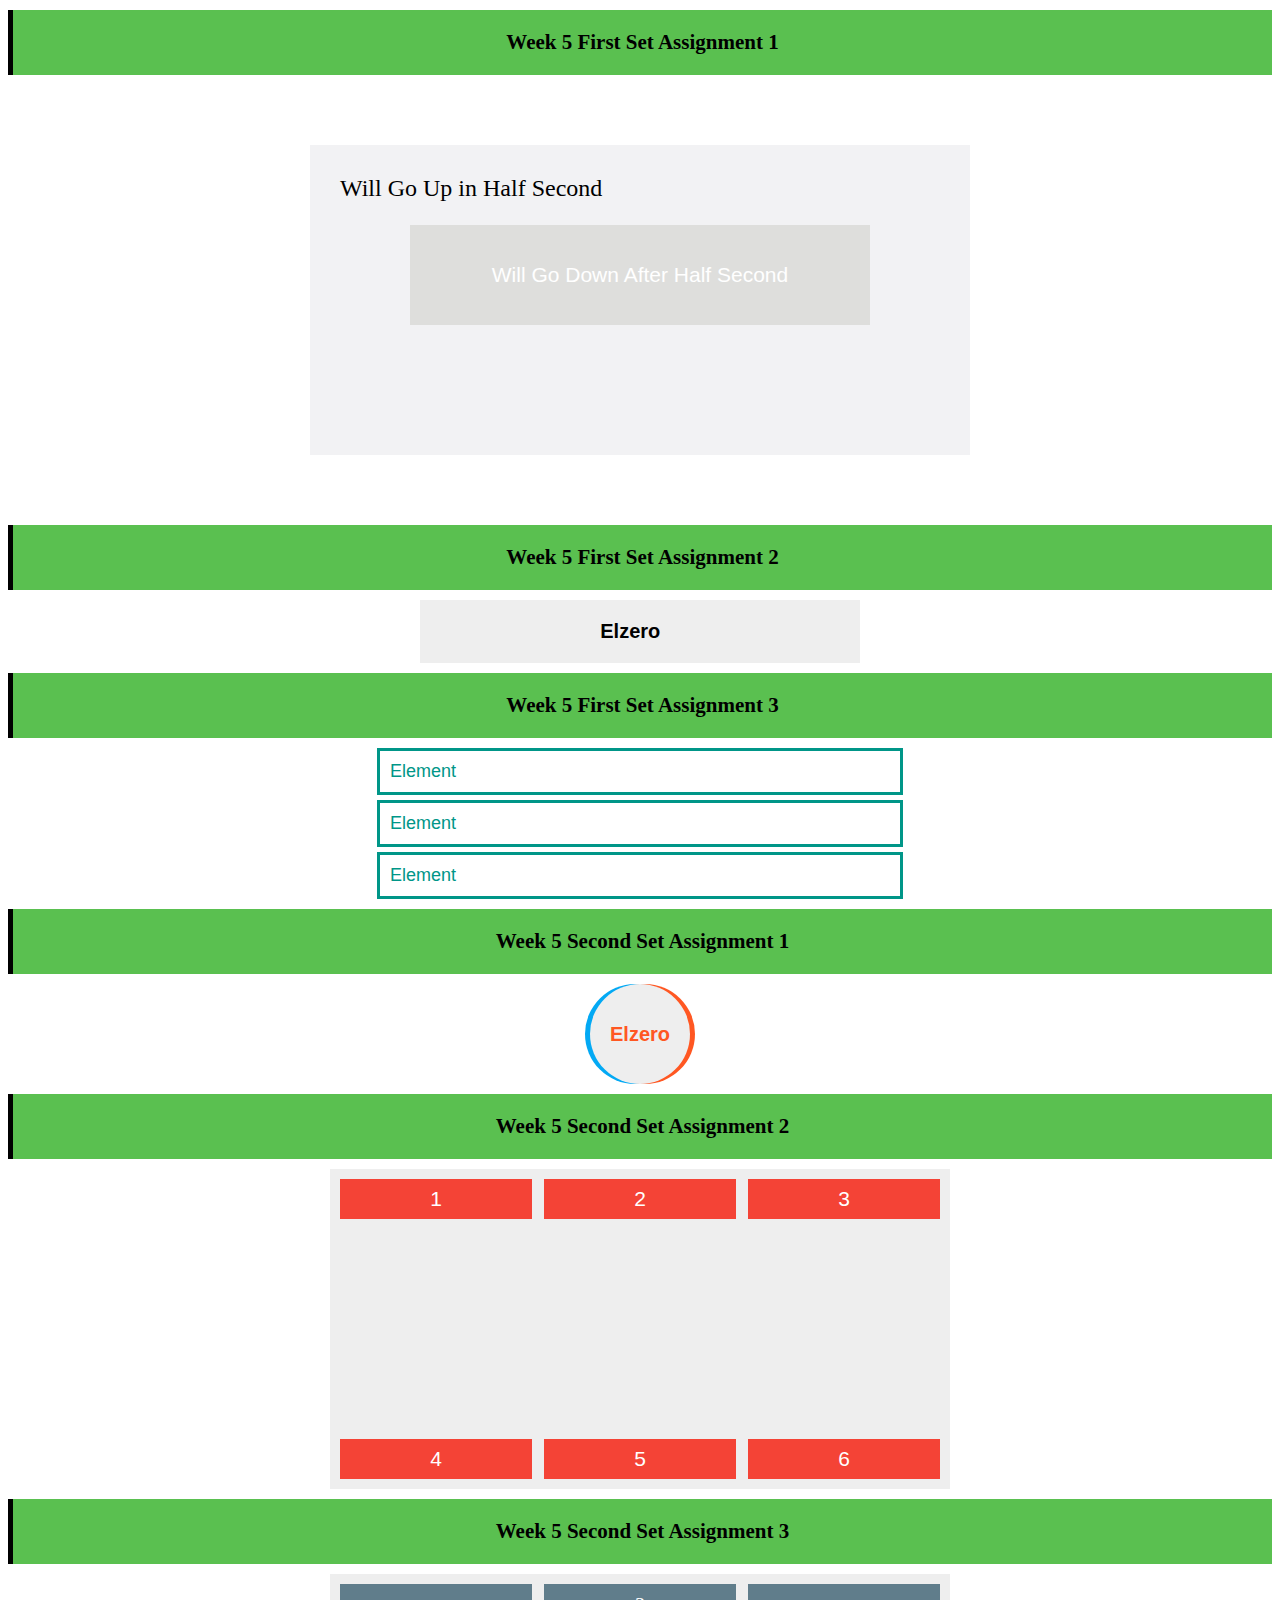
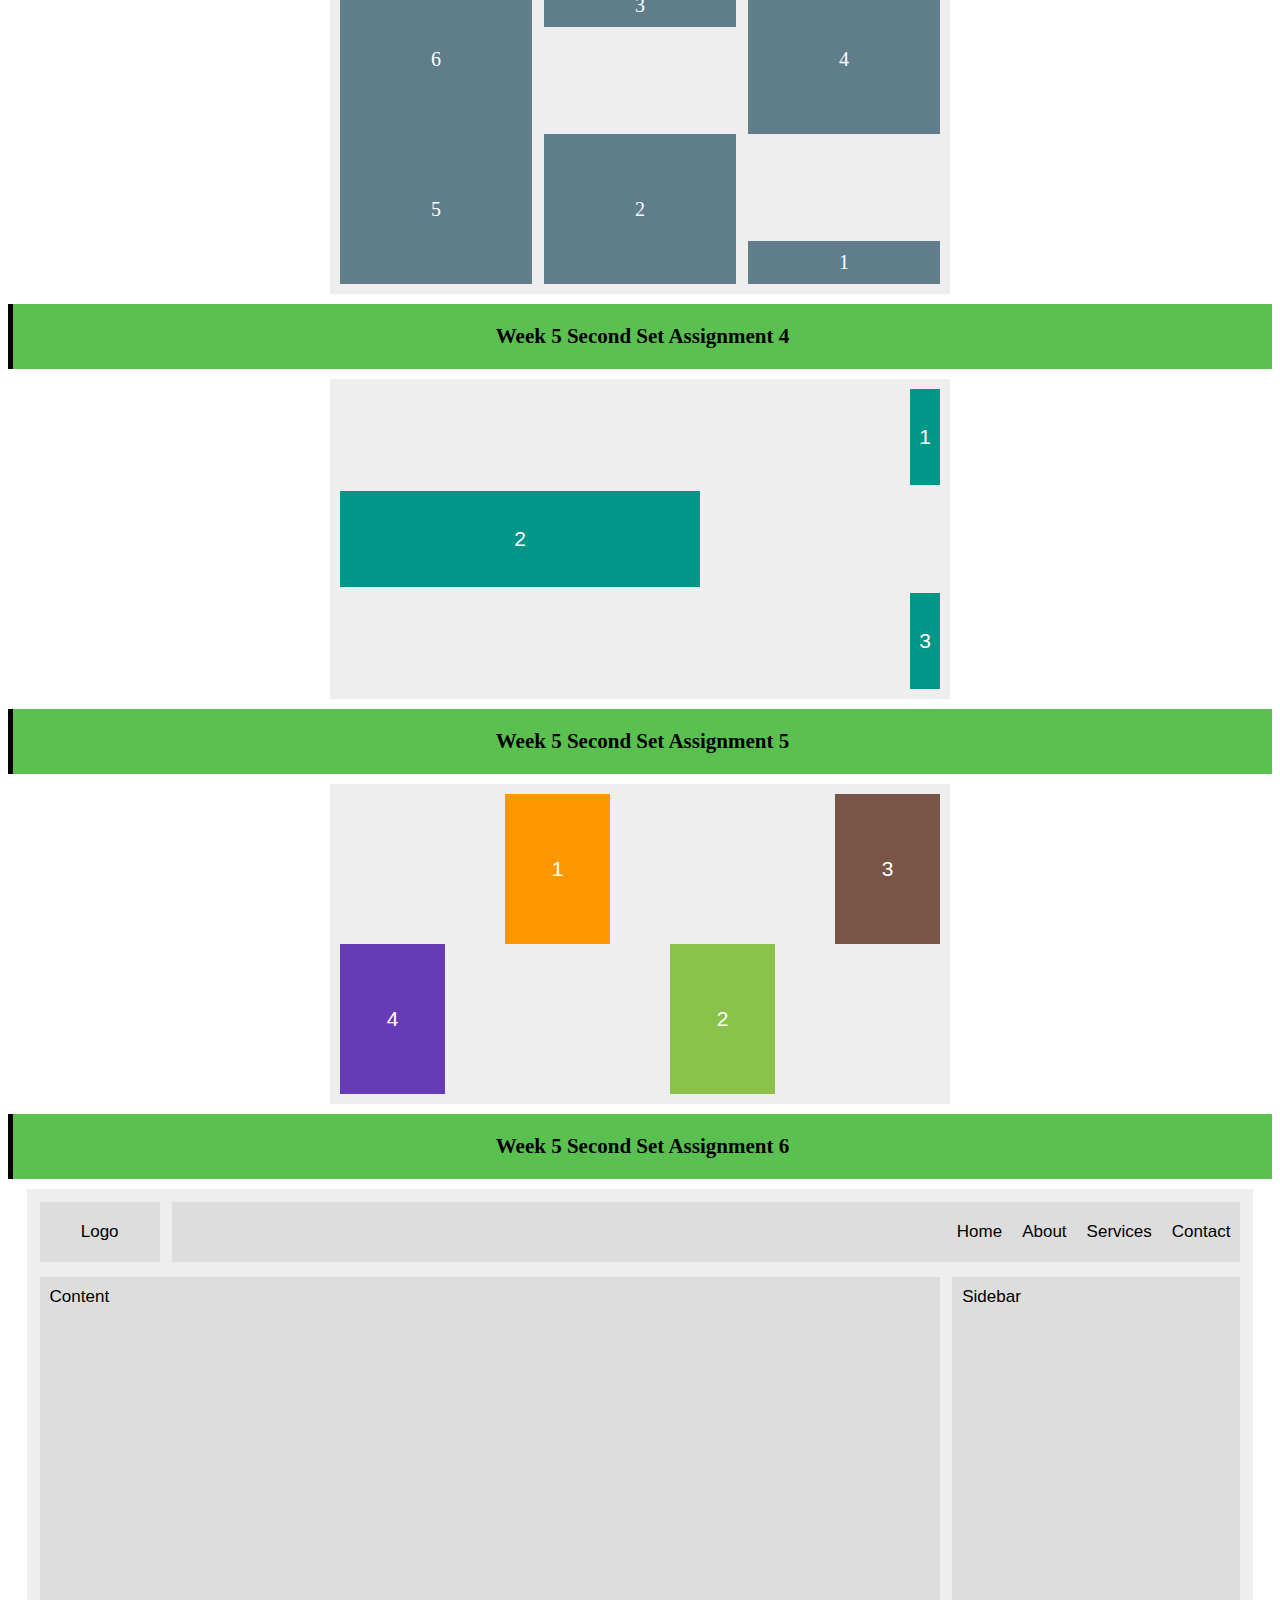
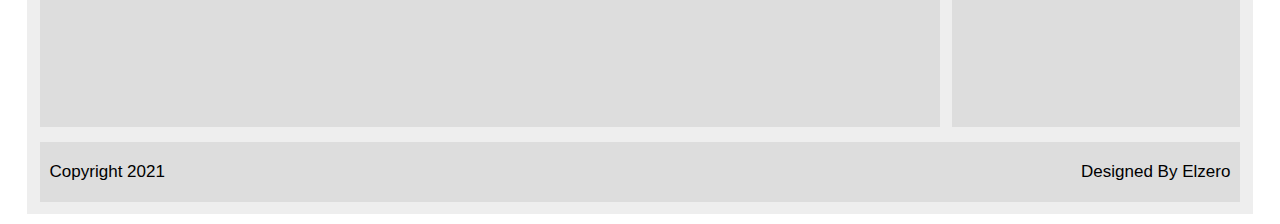
<file: Fifth-week/index.html>
<!DOCTYPE html>
<html lang="en">
<head>
    <meta charset="UTF-8">
    <meta http-equiv="X-UA-Compatible" content="IE=edge">
    <meta name="viewport" content="width=device-width, initial-scale=1.0">
    <link rel="stylesheet" href="Css/master.css">
    <title>Week 5</title>
</head>
    <body>
        <h3> Week 5 First Set Assignment 1 </h3>
        <div class="w5_first-set-assignment-1">
            <div class="w5_parent">
                    Will Go Up in Half Second
                <div class="w5_child">
                    Will Go Down After Half Second
                </div>
            </div>
        </div>
        <h3> Week 5 First Set Assignment 2 </h3>
            <div class="w5_first-set-assignment-2" style="
                    background-color: red;
                    color: white;
                    padding: 20px;
                    border: 1px solid blue;
                    font-size: 80px;"
                    >
                Hello Div
            </div>
        <h3> Week 5 First Set Assignment 3 </h3>
            <div class="w5_first-set-assignment-3">
                <div>Element</div>
                <div>Element</div>
                <div>Element</div>
            </div>
        <h3> Week 5 Second Set Assignment 1 </h3>
            <div class="w5_second-set-assignment-1">
                Elzero
            </div>
        <h3> Week 5 Second Set Assignment 2 </h3>
            <div class="w5_second-set-assignment-2">
                <div class="w5_parent">
                    <div>1</div>
                    <div>2</div>
                    <div>3</div>
                    <div>4</div>
                    <div>5</div>
                    <div>6</div>
                </div>
            </div>
        <h3> Week 5 Second Set Assignment 3 </h3>
            <div class="w5_second-set-assignment-3">
                <div class="w5_sa3-parent">
                    <div class="one">1</div>
                    <div class="two">2</div>
                    <div class="three">3</div>
                    <div class="four">4</div>
                    <div class="five">5</div>
                    <div class="six">6</div>
                </div>
            </div>
        <h3> Week 5 Second Set Assignment 4 </h3>
            <div class="w5_second-set-assignment-4">
                <div class="w5_sa4-parent">
                    <div class="one">1</div>
                    <div class="two">2</div>
                    <div class="three">3</div>            
                </div>
            </div>
        <h3> Week 5 Second Set Assignment 5 </h3>
            <div class="w5_second-set-assignment-5">
                <div class="w5_sa5-parent">
                    <div class="one">1</div>
                    <div class="two">2</div>
                    <div class="three">3</div>
                    <div class="four">4</div>
                </div>
            </div>
        <h3> Week 5 Second Set Assignment 6 </h3>
            <div class="w5_second-set-assignment-6">
                <div class="page">
                    <div class="header">
                    <div class="logo">Logo</div>
                        <ul class="links">
                            <li>Home</li>
                            <li>About</li>
                            <li>Services</li>
                            <li>Contact</li>
                        </ul>
                    </div>
                    <div class="main-area">
                    <div class="content">Content</div>
                    <div class="sidebar">Sidebar</div>
                    </div>
                    <div class="footer">
                    <div class="copyright">Copyright 2021</div>
                    <div class="design">Designed By Elzero</div>
                    </div>
                </div>
            </div>
    </body>
</html>
</file>
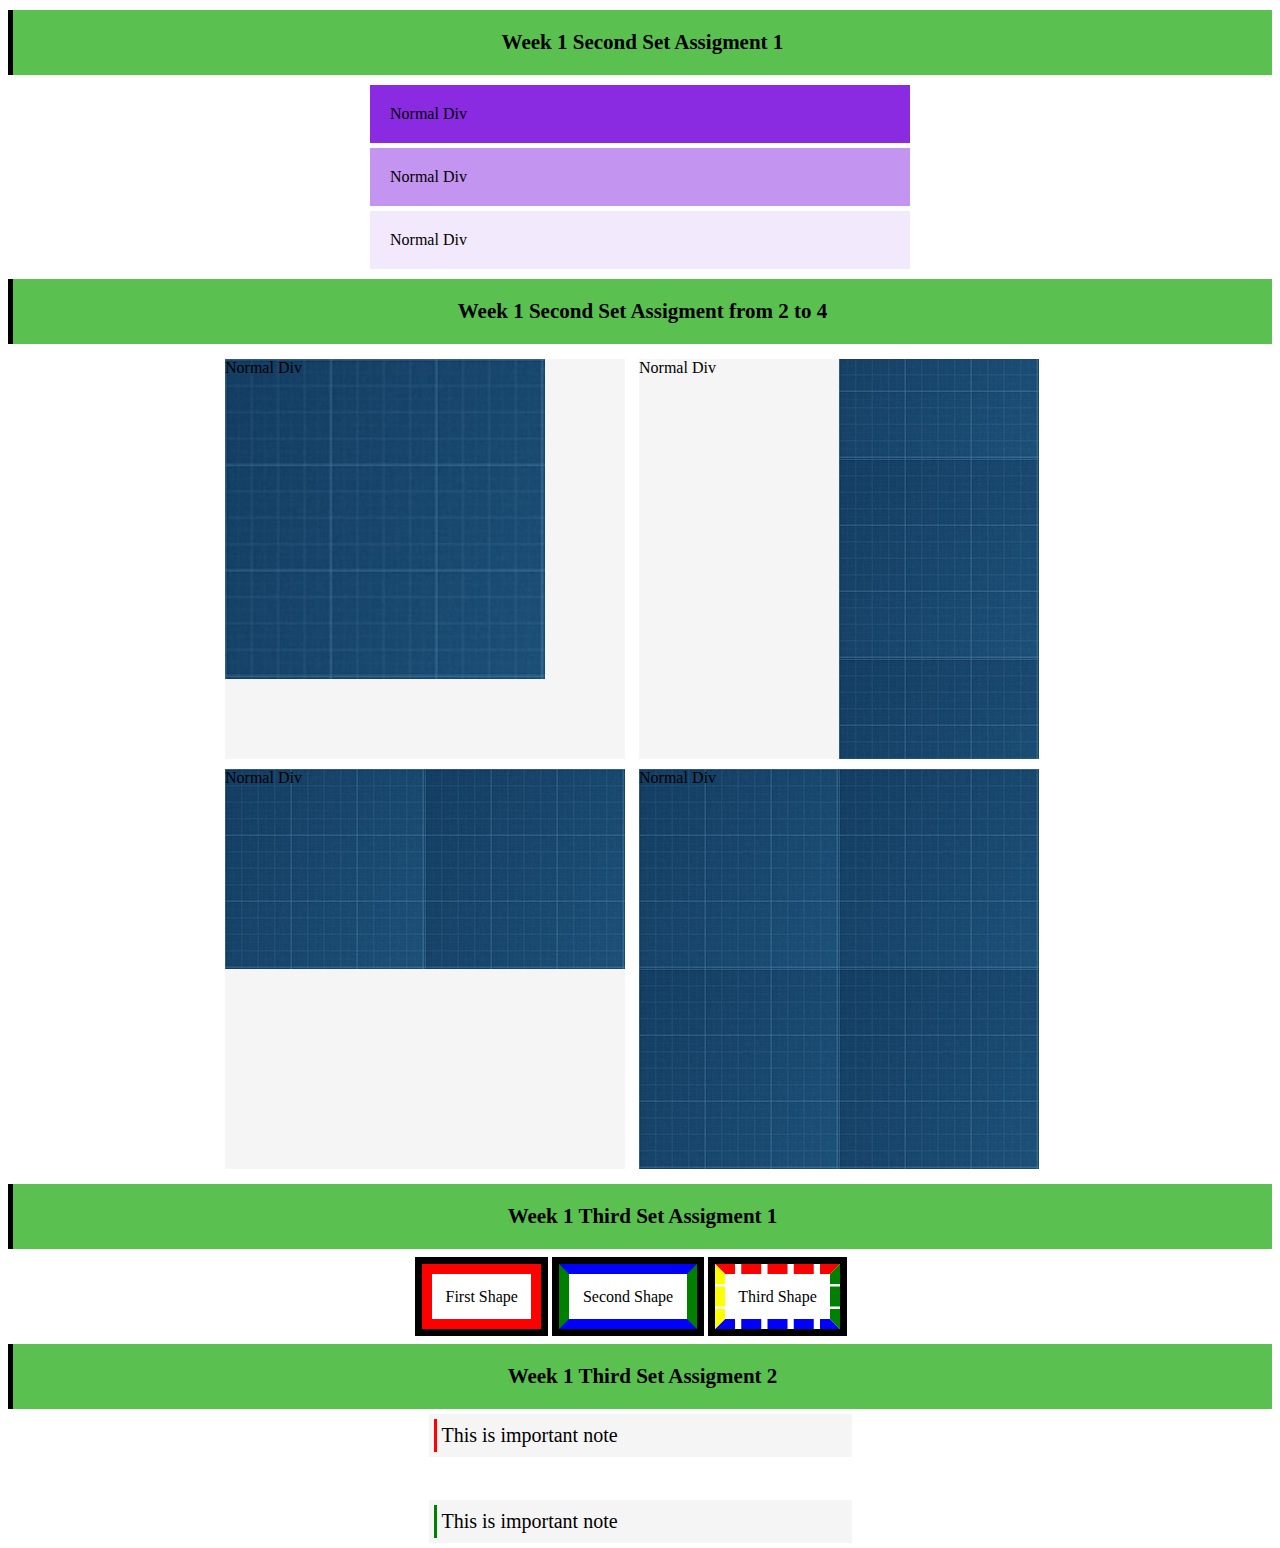
<file: First-Week/index.html>
<!DOCTYPE html>
<html lang="en">
<head>
    <meta charset="UTF-8">
    <meta http-equiv="X-UA-Compatible" content="IE=edge">
    <meta name="viewport" content="width=device-width, initial-scale=1.0">
    <link rel = "stylesheet" href = "Css/master.css" >
    <title>First Week</title>
</head>
<body>
    <h3> Week 1 Second Set Assigment 1 </h3>
    <div class = "second-set-assigmetn-1">
        <div class="second-set-assign-1-shape-1">Normal Div</div>
        <div class="second-set-assign-1-shape-2">Normal Div</div>
        <div class="second-set-assign-1-shape-3">Normal Div</div> 
    </div>

<h3> Week 1 Second Set Assigment from 2 to 4 </h3>
    <div class = "second-set-assigmetn-2">
        <div class="second-set-assign-2-shape-1">Normal Div</div>
        <div class="second-set-assign-2-shape-2">Normal Div</div>
        <div class="second-set-assign-2-shape-3">Normal Div</div>
        <div class="second-set-assign-2-shape-4">Normal Div</div>
    </div>

<h3>Week 1 Third Set Assigment 1</h3>
    <div class = "third-set-assigmetn-1">
        <div class = "third-set-assign-1-shape-1">First Shape</div>
        <div class = "third-set-assign-1-shape-2">Second Shape</div>
        <div class = "third-set-assign-1-shape-3">Third Shape</div>
    </div>

<h3>Week 1 Third Set Assigment 2</h3>
    <div class = "third-set-assigmetn-2">
        <div class = "third-set-assign-2-shape-1">This is important note</div>
        <div class = "third-set-assign-2-shape-2">This is important note</div>
        <div class = "third-set-assign-2-shape-3">This is important note</div>
    </div>
</body>
</html>
</file>
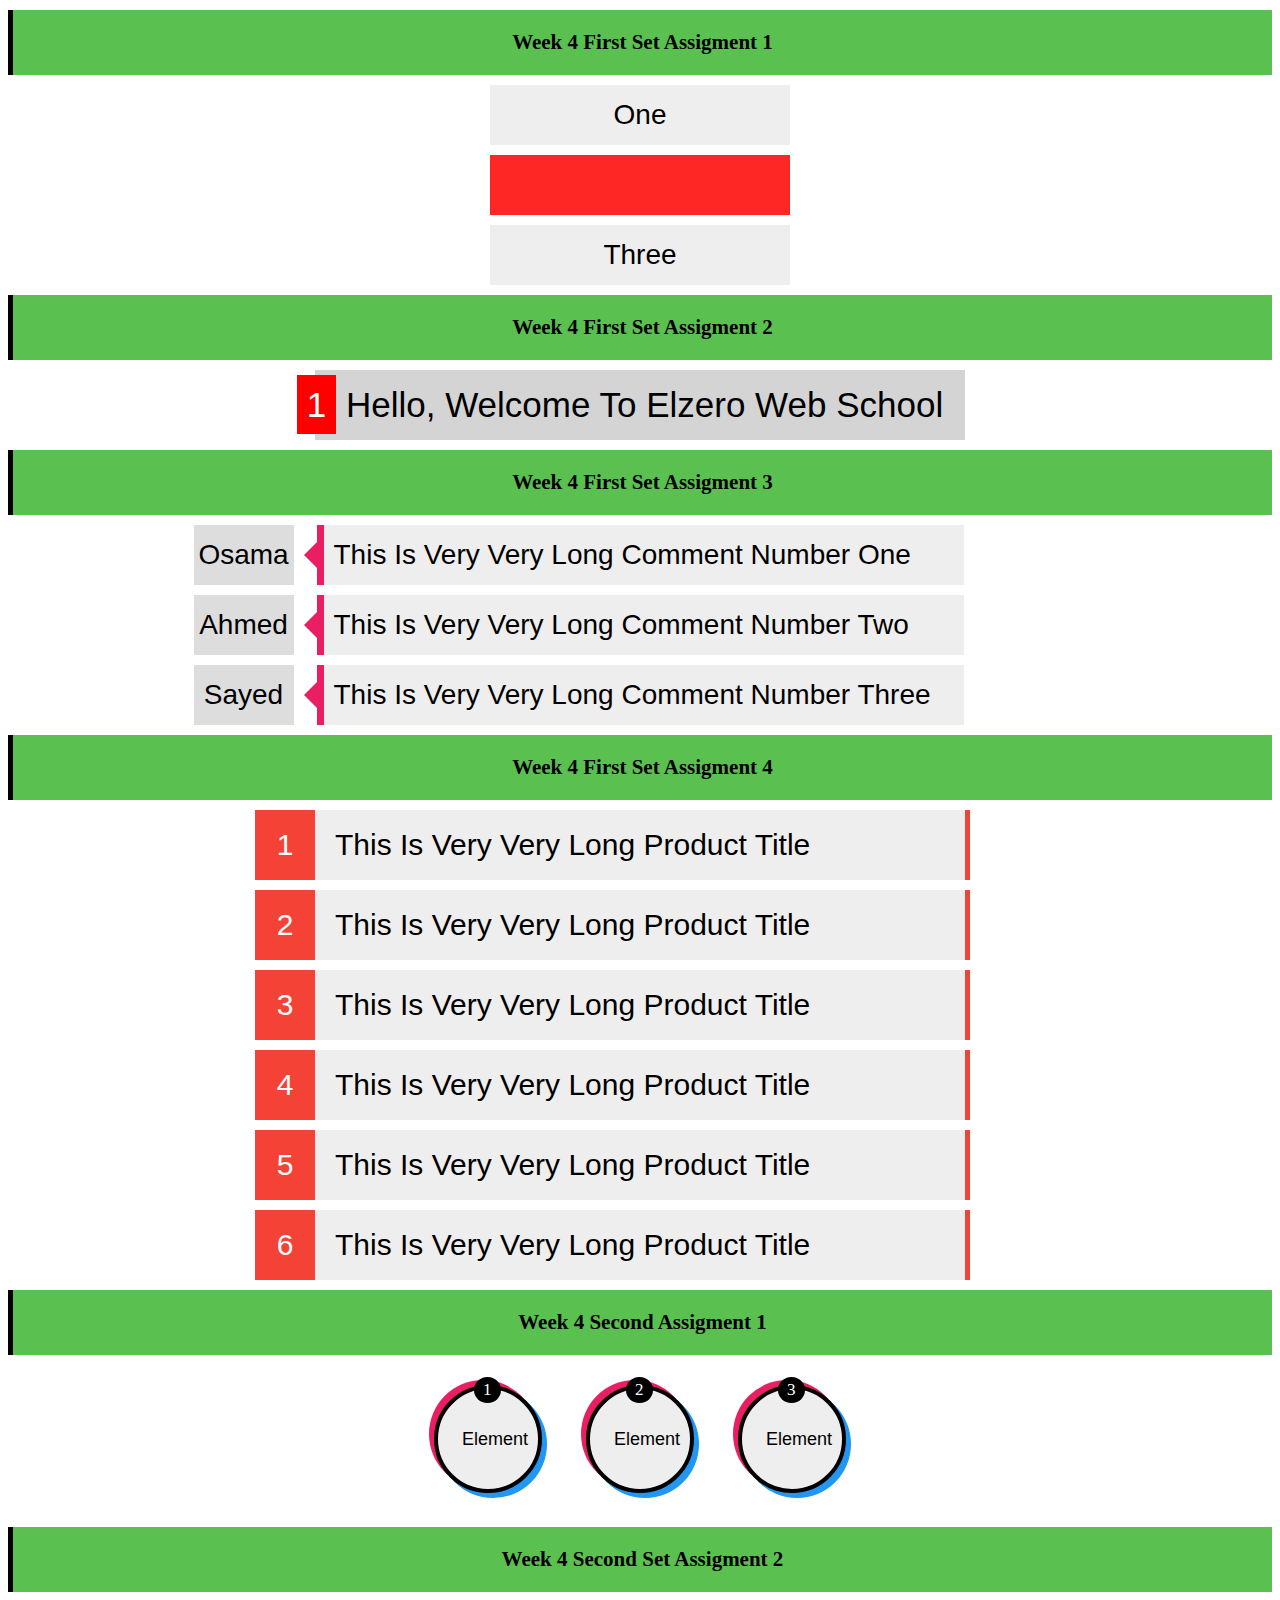
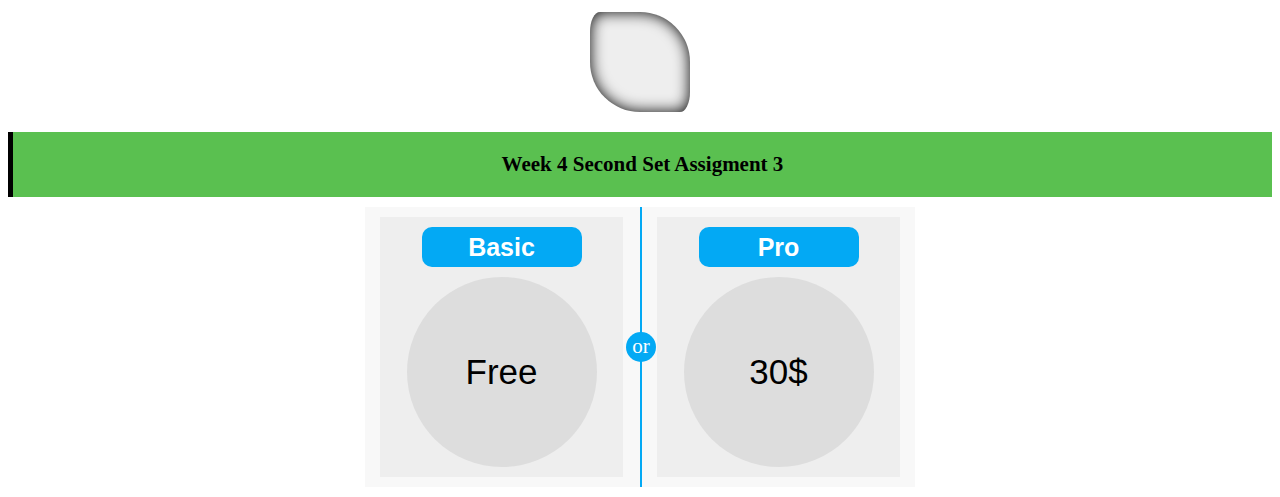
<file: Fourth-Week/index.html>
<!DOCTYPE html>
<html lang="en">
<head>
    <meta charset="UTF-8">
    <meta http-equiv="X-UA-Compatible" content="IE=edge">
    <meta name="viewport" content="width=device-width, initial-scale=1.0">
    <link rel = "stylesheet" href = "Css/master.css" >
    <title>Fourth Week</title>
</head>
<body>
    <h3> Week 4 First Set Assigment 1</h3>
    <div class="w4_first-set-assignment-1">
        <div>One</div>
        <div></div>
        <div>Three</div>
    </div>
<h3>Week 4 First Set Assigment 2 </h3>
    <div class="w4_first-set-assignment-2">
        1 Hello, Welcome To Elzero Web School
    </div>
<h3> Week 4 First Set Assigment 3</h3>
    <div class="w4_first-set-assignment-3">
        <p data-person="Osama">This Is Very Very Long Comment Number One</p>
        <p data-person="Ahmed">This Is Very Very Long Comment Number Two</p>
        <p data-person="Sayed">This Is Very Very Long Comment Number Three</p>
    </div>
<h3> Week 4 First Set Assigment 4</h3>
    <div class="w4_first-set-assignment-4">
        <p>This Is Very Very Long Product Title</p>
        <p>This Is Very Very Long Product Title</p>
        <p>This Is Very Very Long Product Title</p>
        <p>This Is Very Very Long Product Title</p>
        <p>This Is Very Very Long Product Title</p>
        <p>This Is Very Very Long Product Title</p>
    </div>
<h3> Week 4 Second Assigment 1</h3>
    <div class="w4_second-set-assignmet-1">
        <div></div>
        <div></div>
        <div></div>
    </div>
<h3> Week 4 Second Set Assigment 2</h3>
    <div class="w4_second-set-assignment-2"></div>
<h3> Week 4 Second Set Assigment 3</h3>
    <div class="w4_second-set-assignment-3">
        <div class="first">
            <div class="caption">
                Basic
            </div>
            <div class="price">
                Free
            </div>
        </div>
        <div class="second">
            <div class="caption">
                Pro
            </div>
            <div class="price">
                30$
            </div>
        </div>
    </div>
</body>
</html>
</file>
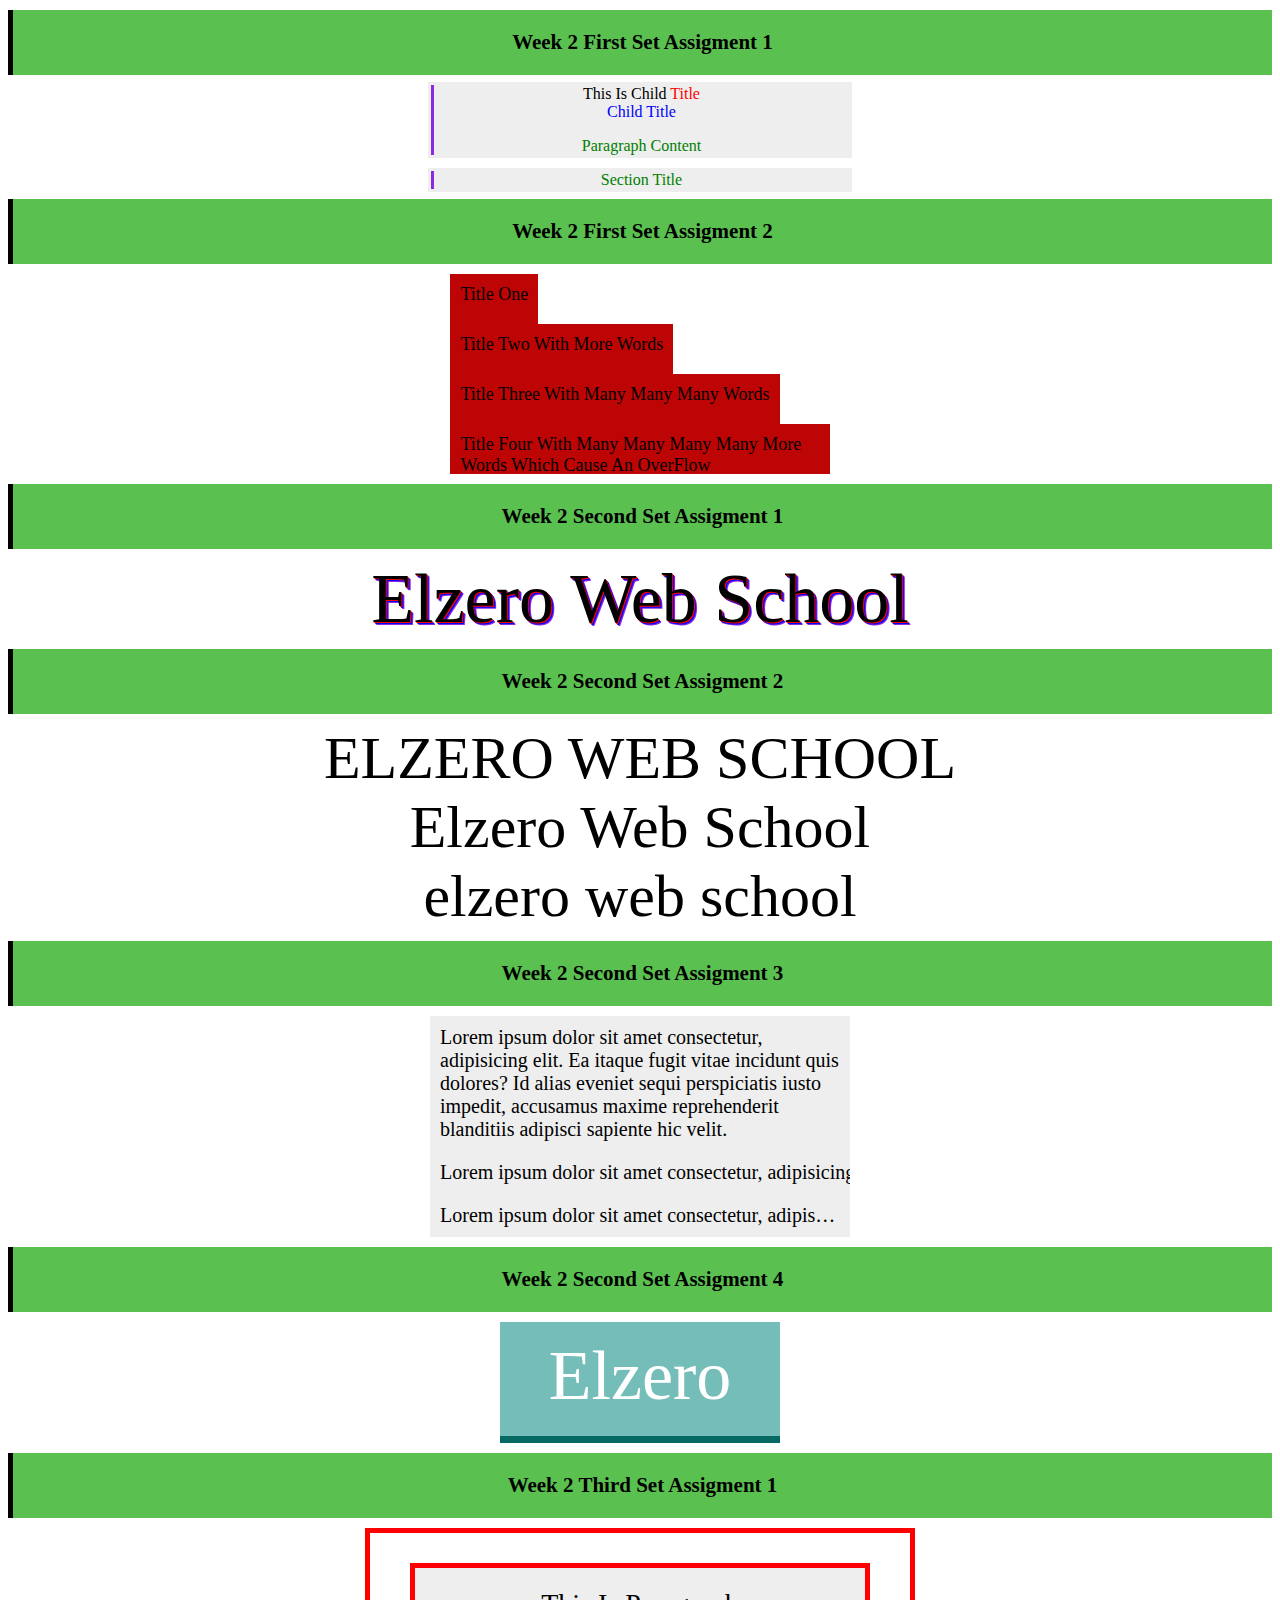
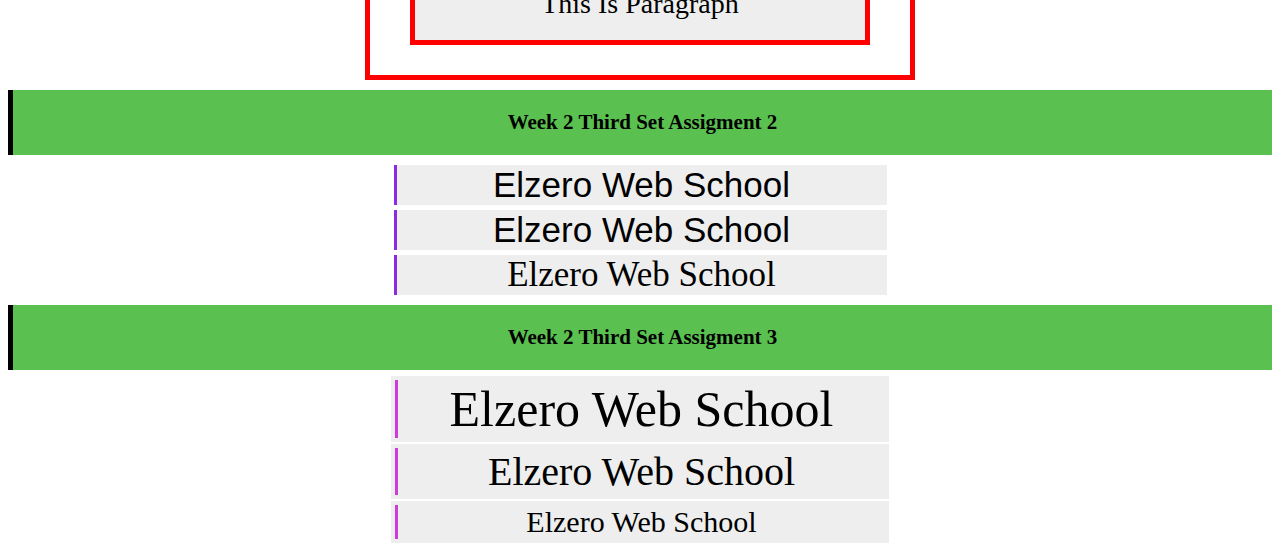
<file: Second-Week/index.html>
<!DOCTYPE html>
<html lang="en">
<head>
    <meta charset="UTF-8">
    <meta http-equiv="X-UA-Compatible" content="IE=edge">
    <meta name="viewport" content="width=device-width, initial-scale=1.0">
    <link rel = "stylesheet" href = "Css/master.css" >
    <title>Second Week</title>
</head>
<body>
    <h3> Week 2 First Set Assigment 1</h3>
    <div class="w2_first-set-assignment-1">
        <div class="parent">
            <div class="child">This Is Child <span class="title">Title</span></div>
            <span class="title">Child Title</span>
            <p>Paragraph Content</p>
        </div>
        <div class="section">Section Title</div>
    </div>

<h3> Week 2 First Set Assigment 2</h3>
    <div class="w2_first-set-assignment-2">
        <div class="title_manipulating">Title One</div>
        <div class="title_manipulating">Title Two With More Words</div>
        <div class="title_manipulating">Title Three With Many Many Many Words</div>
        <div class="title_manipulating">Title Four With Many Many Many Many More Words 
            Which Cause An OverFlow</div>
    </div>
<h3> Week 2 Second Set Assigment 1</h3>
    <div class="w2_second-set-assignment-1">
        <div class="caption">Elzero Web School</div>
    </div>
<h3> Week 2 Second Set Assigment 2</h3>
    <div class="w2_second-set-assignment-2">
        <p class="one">elzero Web school</p>
        <p class="two">elzero Web school</p>
        <p class="three">elzero Web school</p>
    </div>

<h3> Week 2 Second Set Assigment 3</h3>
    <div class="w2_second-set-assignment-3">
        <div class = "first">
            Lorem ipsum dolor sit amet consectetur, adipisicing elit.
            Ea itaque fugit vitae incidunt quis dolores? Id alias
            eveniet sequi perspiciatis iusto impedit,
            accusamus maxime reprehenderit blanditiis adipisci sapiente hic velit.
        </div>
        <div class="second">
            Lorem ipsum dolor sit amet consectetur, adipisicing elit.
            Ea itaque fugit vitae incidunt quis dolores? Id alias
            eveniet sequi perspiciatis iusto impedit,
            accusamus maxime reprehenderit blanditiis adipisci sapiente hic velit.
        </div>
        <div class="third">
            Lorem ipsum dolor sit amet consectetur, adipisicing elit.
            Ea itaque fugit vitae incidunt quis dolores? Id alias
            eveniet sequi perspiciatis iusto impedit,
            accusamus maxime reprehenderit blanditiis adipisci sapiente hic velit.
        </div>
    </div>
<h3> Week 2 Second Set Assigment 4</h3>
    <div class="w2_second-set-assignment-4">
        <a href="https://elzero.org">elzero</a>
    </div>
<h3> Week 2 Third Set Assigment 1</h3>
    <div class="w2_third-set-assignment-1">
        <p>This Is Paragraph</p>
    </div>
<h3> Week 2 Third Set Assigment 2 </h3>
    <div class="w2_third-set-assignment-2">
        <div class="open_sans">Elzero Web School</div>
        <div class="cairo">Elzero Web School</div>
        <div class="jomhuria">Elzero Web School</div>
    </div>
<h3> Week 2 Third Set Assigment 3 </h3>
    <div class="w2_third-set-assignment-3">
        <div class="first">Elzero Web School</div>
        <div class="second">Elzero Web School</div>
        <div class="third">Elzero Web School</div>
    </div>
</body>
</html>
</file>
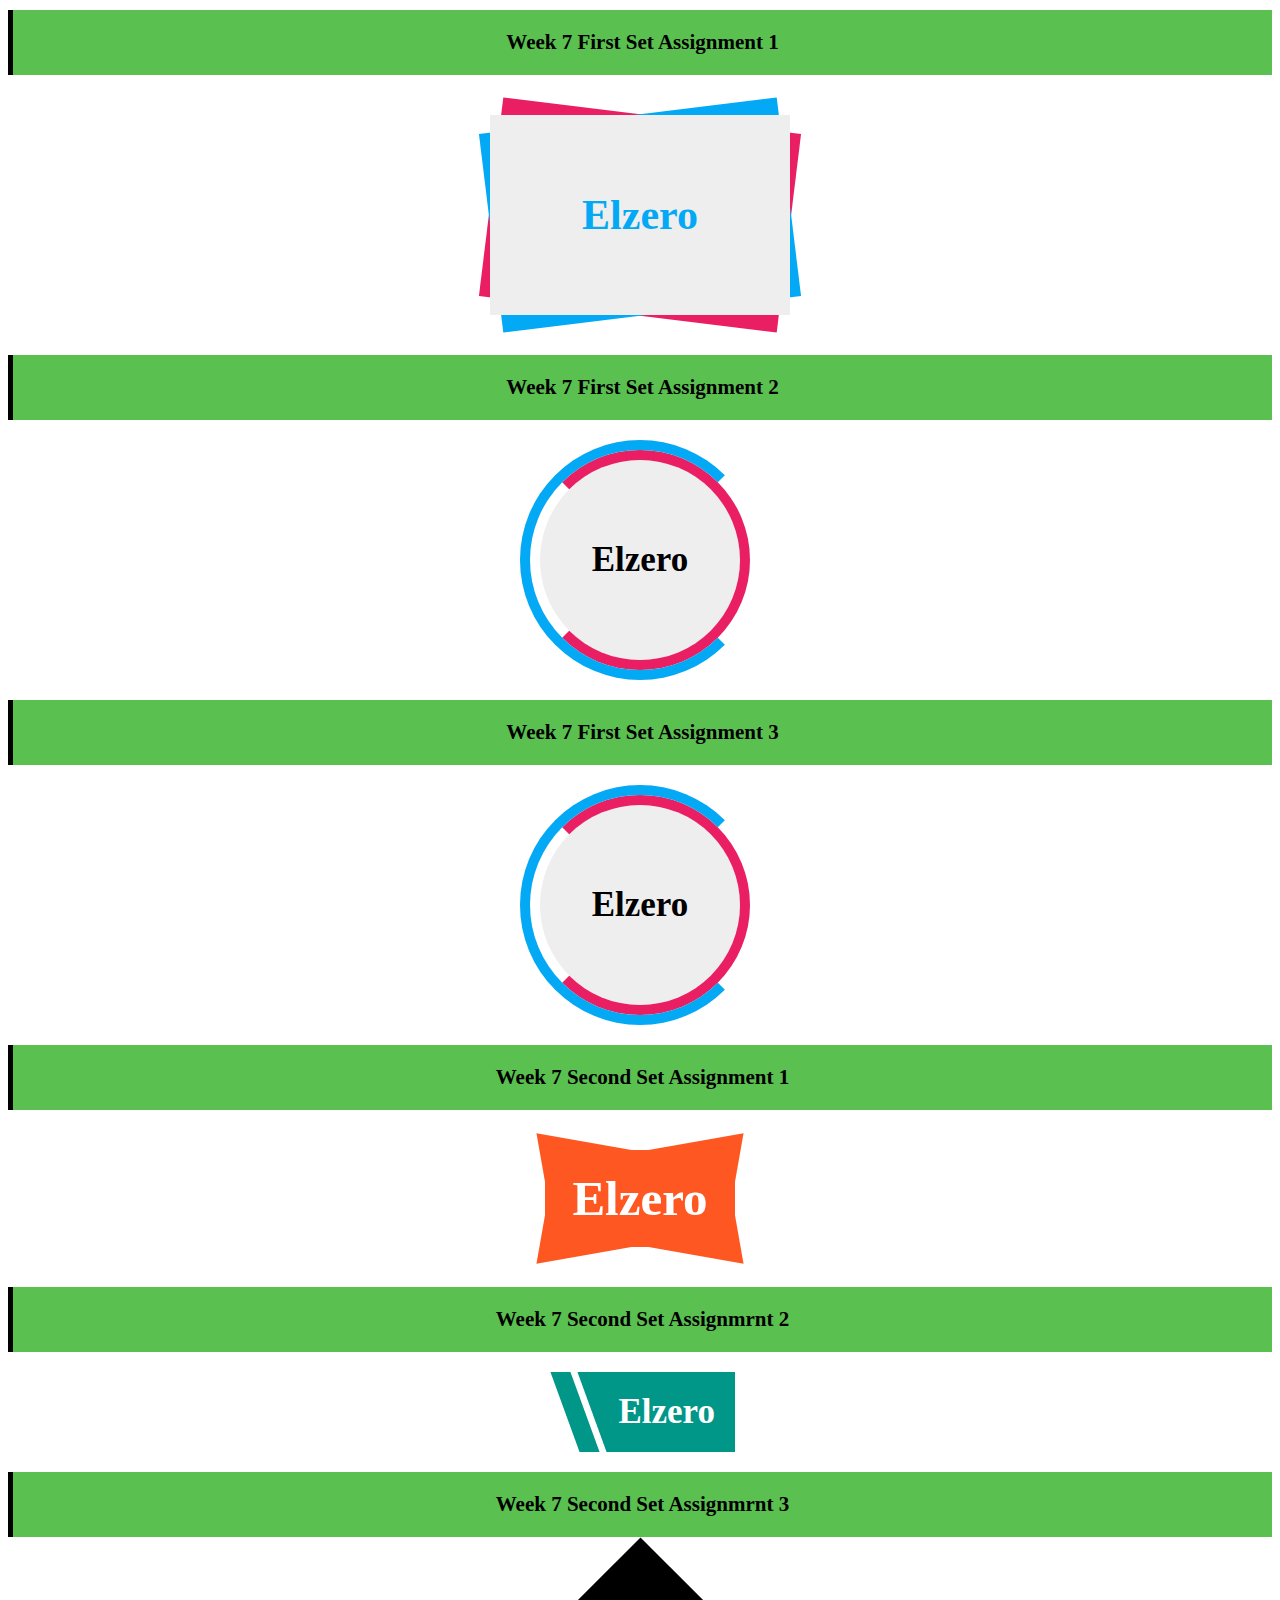
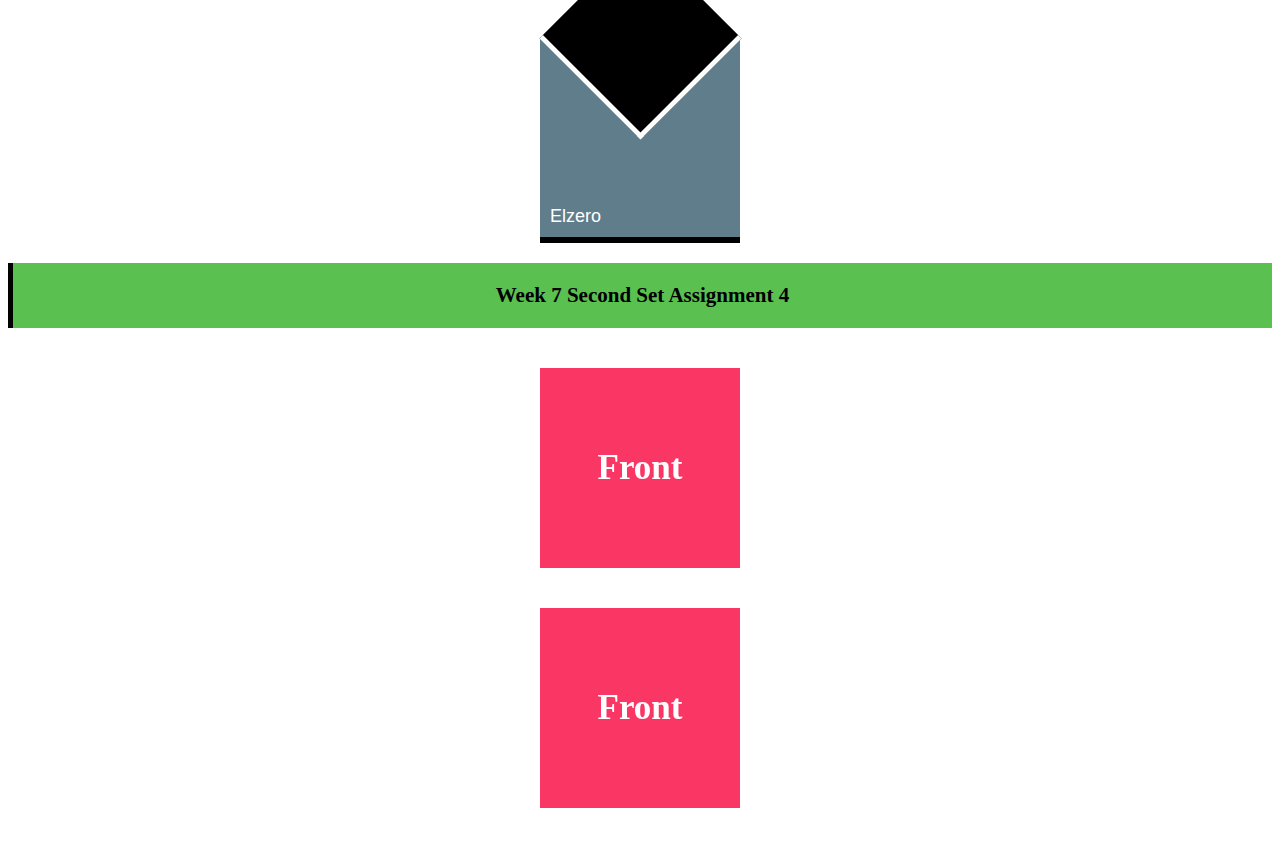
<file: Seventh-Week/index.html>
<!DOCTYPE html>
<html lang="en">
    <head>
        <meta charset="UTF-8">
        <meta http-equiv="X-UA-Compatible" content="IE=edge">
        <meta name="viewport" content="width=device-width, initial-scale=1.0">
        <link rel="stylesheet" href="Css/master.css">
        <title>Seventh Week</title>
    </head>
    <body>
        <h3> Week 7 First Set Assignment 1 </h3>
            <div class="w7_first-set-assignment-1">
                <div> Elzero </div>
            </div>
        <h3> Week 7 First Set Assignment 2 </h3>
            <div class="w7_first-set-assignment-2">
                <div> Elzero </div>
            </div>
        <h3> Week 7 First Set Assignment 3 </h3>
            <div class="w7_first-set-assignment-3">
                <div> Elzero </div>
            </div>    
        <h3> Week 7 Second Set Assignment 1 </h3>
            <div class="w7_second-set-assignment-1">
                <h1> Elzero </h1>
            </div>
        <h3> Week 7 Second Set Assignmrnt 2 </h3>    
            <div class="w7_second-set-assignment-2">
                <h1> Elzero </h1>
            </div>
        <h3> Week 7 Second Set Assignmrnt 3 </h3>  
            <div class="w7_second-set-assignment-3">
                <div></div>
            </div>
        <h3> Week 7 Second Set Assignment 4</h3>
            <div class="w7_second-set-assignment-4">
                <div class="first"></div>
                <div class="second"></div>
            </div> 
    </body>
</html>
</file>
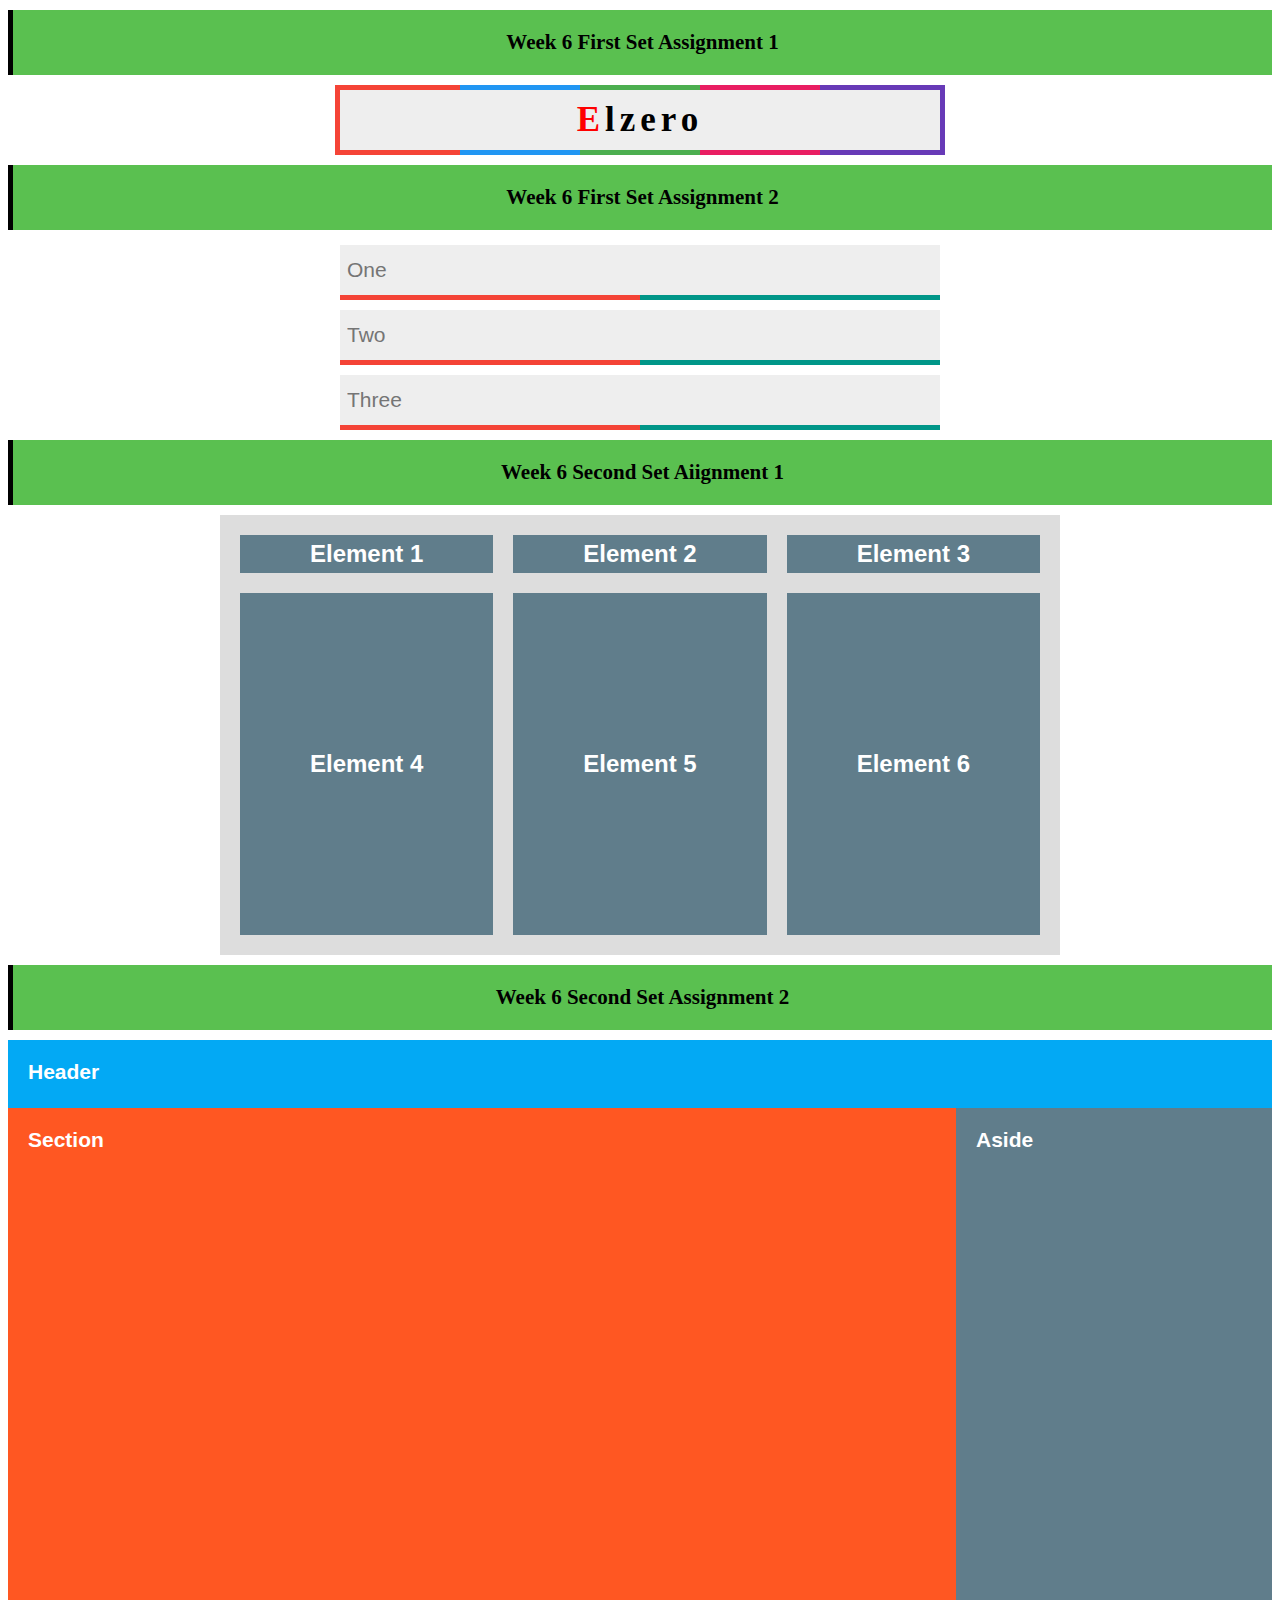
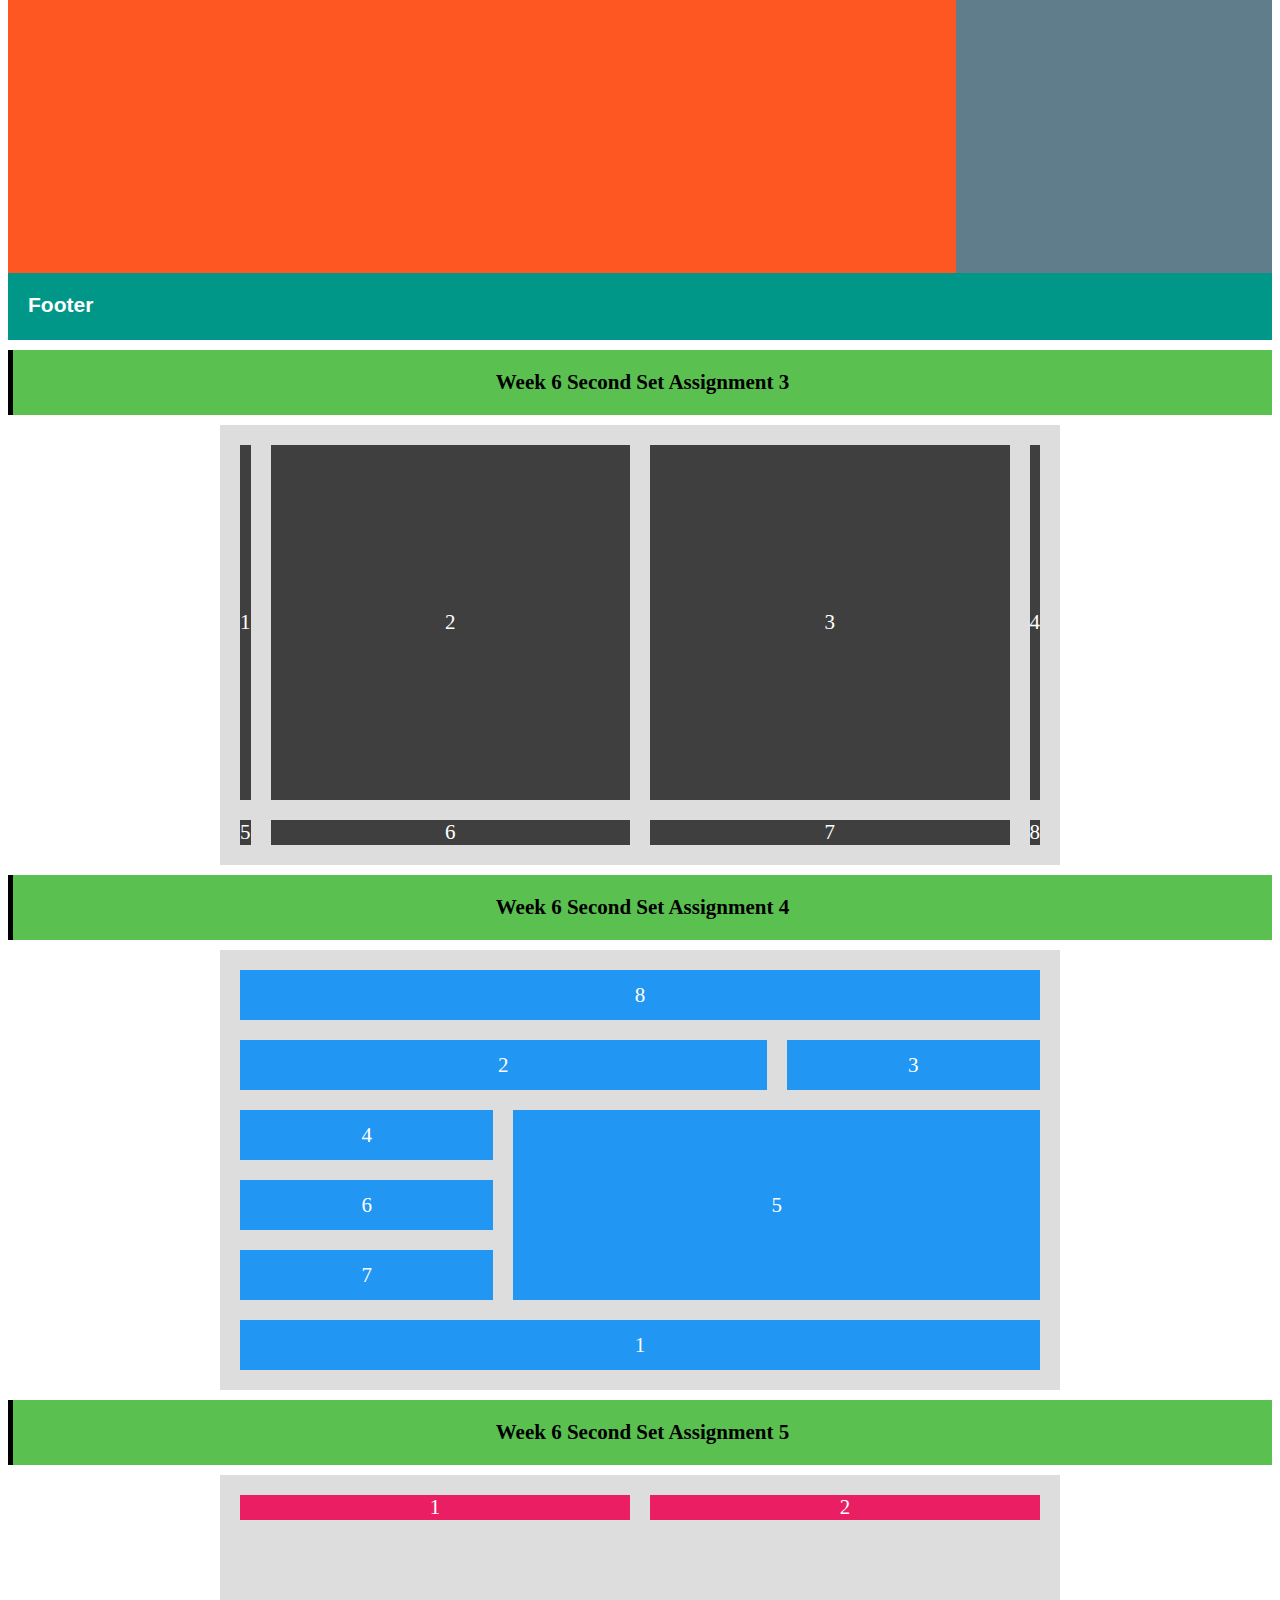
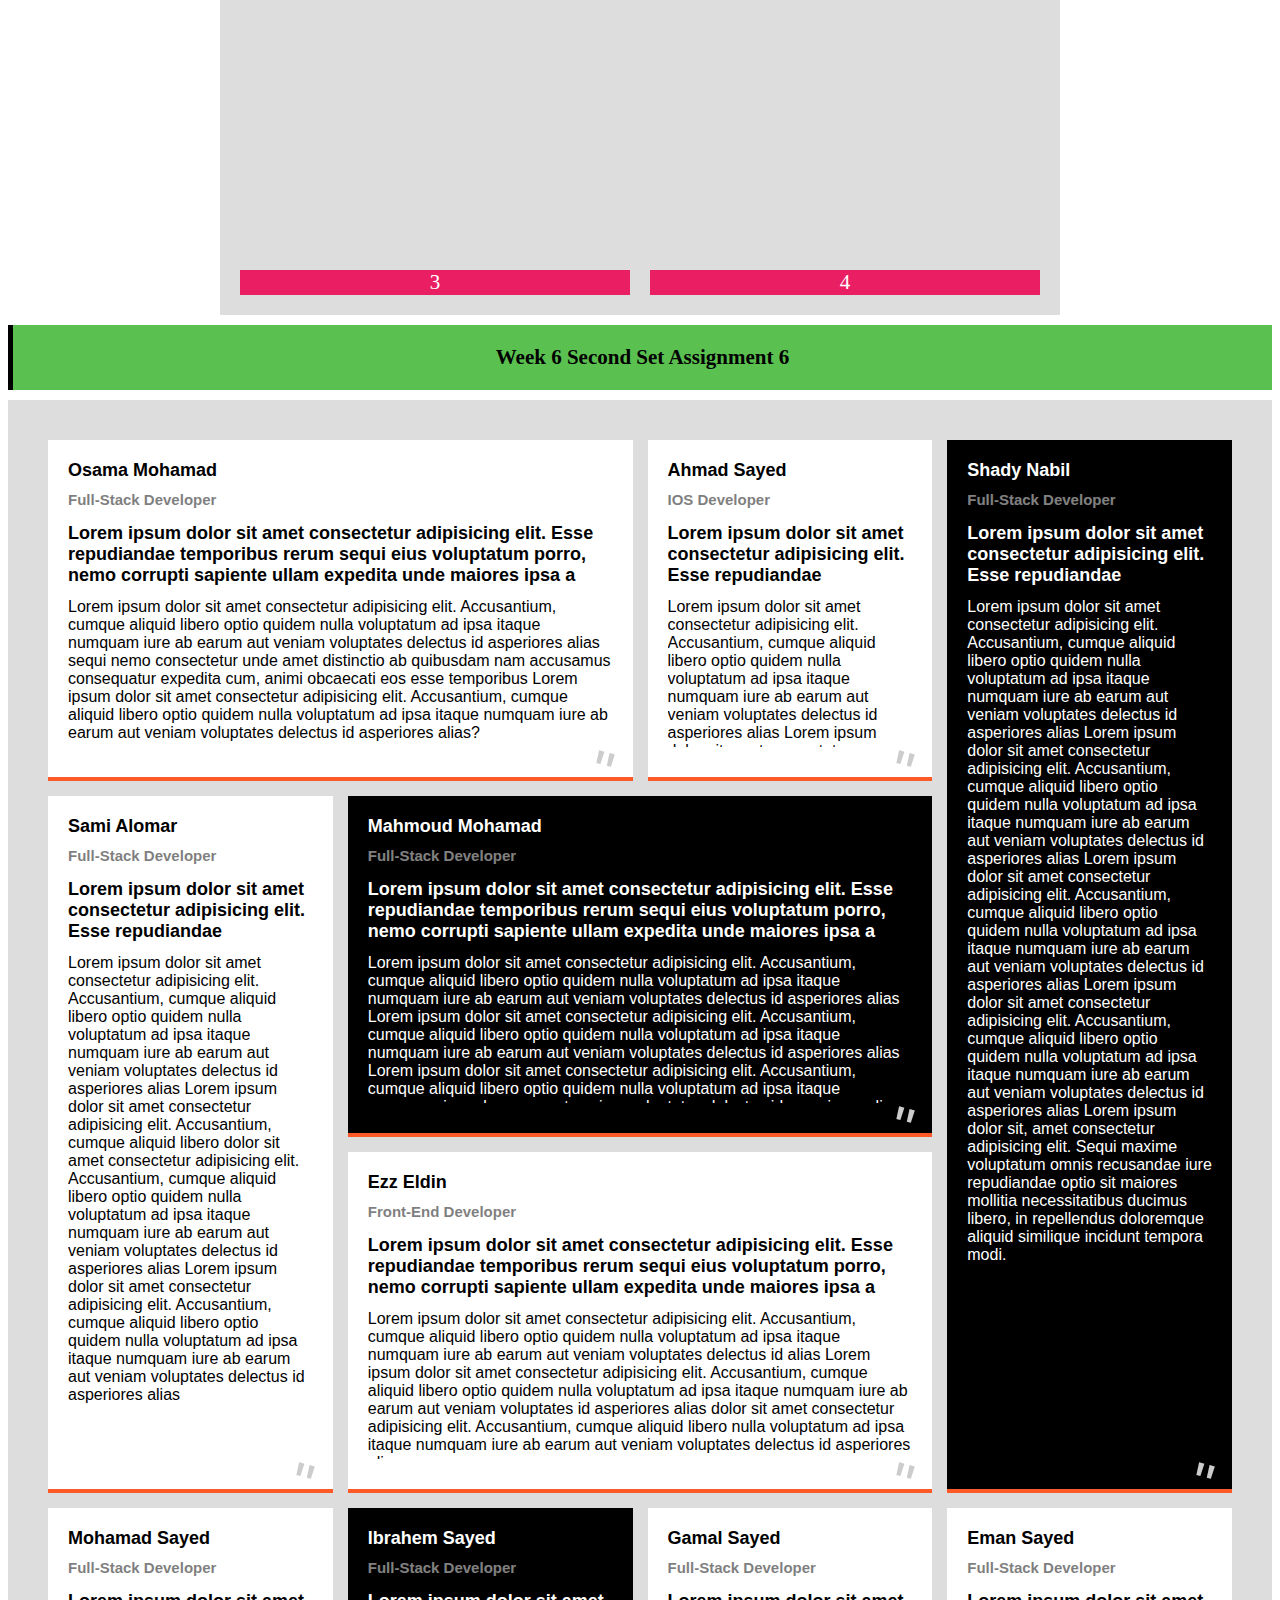
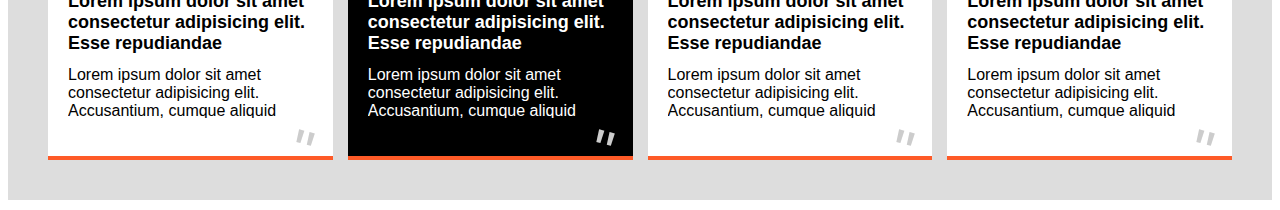
<file: Sixth-Week/index.html>
<!DOCTYPE html>
<html lang="en">
<head>
    <meta charset="UTF-8">
    <meta http-equiv="X-UA-Compatible" content="IE=edge">
    <meta name="viewport" content="width=device-width, initial-scale=1.0">
    <link rel="stylesheet" href = "Css/master.css">
    <title>Sixth Week</title>
</head>
<body>
    <h3 class="special"> Week 6 First Set Assignment 1</h3>
    <div class="w6_first-set-assignment-1">
        <div> Elzero </div>
    </div>
    <h3 class="special"> Week 6 First Set Assignment 2 </h3>
        <div class="w6_first-set-assignment-2">
                <div class="text-div">
                    <input type="text" class = "text" placeholder="One">
                </div>
                <div class="text-div">
                    <input type="text" class = "text" placeholder="Two">
                </div>
                <div class="text-div">
                    <input type="text" class = "text" placeholder="Three">
                </div>
        </div>
    <h3 class="special"> Week 6 Second Set Aiignment 1 </h3>
        <div class="w6_second-set-assignment-1">
            <div class="grid">
                <div></div>
                <div></div>
                <div></div>
                <div></div>
                <div></div>
                <div></div>
            </div>
        </div>
    <h3 class="special"> Week 6 Second Set Assignment 2 </h3>
        <div class="w6_second-set-assignment-2">
            <div class="layout">
                <header></header>
                <section></section>
                <aside></aside>
                <footer></footer>
            </div>
        </div>
    <h3 class="special"> Week 6 Second Set Assignment 3 </h3>
        <div class="w6_second-set-assignment-3">
            <div class="grid">
                <div>1</div>
                <div>2</div>
                <div>3</div>
                <div>4</div>
                <div>5</div>
                <div>6</div>
                <div>7</div>
                <div>8</div>
            </div>
        </div>
    <h3 class="special"> Week 6 Second Set Assignment 4</h3>
        <div class="w6_second-set-assignment-4">
            <div class="grid">
                <div class="one">1</div>
                <div class="two">2</div>
                <div class="three">3</div>
                <div class="four">4</div>
                <div class="five">5</div>
                <div class="six">6</div>
                <div class="seven">7</div>
                <div class="eight">8</div>
            </div>
        </div>
    <h3 class="special"> Week 6 Second Set Assignment 5</h3>
        <div class="w6_second-set-assignment-5">
            <div class="grid">
                <div>1</div>
                <div>2</div>
                <div>3</div>
                <div>4</div>
            </div>
        </div>
    <h3 class="special"> Week 6 Second Set Assignment 6</h3>
        <div class="w6_second-set-assignment-6">
            <div class="layout">
                <div class="osama">
                    <h4> Osama Mohamad </h4>
                    <h5>Full-Stack Developer</h5>
                    <h4>Lorem ipsum dolor sit amet consectetur adipisicing elit.
                        Esse repudiandae temporibus rerum sequi eius voluptatum porro,
                        nemo corrupti sapiente ullam expedita unde maiores ipsa a animi quod voluptate laborum ea!</h4>
                    <p>
                        Lorem ipsum dolor sit amet consectetur adipisicing elit. Accusantium, cumque aliquid libero
                        optio quidem nulla voluptatum ad ipsa itaque numquam iure ab earum aut veniam voluptates delectus id asperiores alias
                        sequi nemo consectetur unde amet distinctio ab quibusdam nam accusamus consequatur expedita cum, animi obcaecati eos esse temporibus
                        Lorem ipsum dolor sit amet consectetur adipisicing elit. Accusantium, cumque aliquid libero
                        optio quidem nulla voluptatum ad ipsa itaque numquam iure ab earum aut veniam voluptates delectus id asperiores alias?
                    </p>
                </div>
                <div class="ahmad">
                    <h4> Ahmad Sayed </h4>
                    <h5>IOS Developer</h5>
                    <h4>Lorem ipsum dolor sit amet consectetur adipisicing elit.
                        Esse repudiandae temporibus rerum sequi eius voluptatum porro,
                        nemo corrupti sapiente ullam expedita unde maiores ipsa a animi quod voluptate laborum ea!</h4>
                        <p>
                            Lorem ipsum dolor sit amet consectetur adipisicing elit. Accusantium, cumque aliquid libero
                            optio quidem nulla voluptatum ad ipsa itaque numquam iure ab earum aut veniam voluptates delectus id asperiores alias
                            Lorem ipsum dolor sit amet consectetur adipisicing elit.
                        </p>
                </div>
                <div class="shady">
                    <h4> Shady Nabil </h4>
                    <h5>Full-Stack Developer</h5>
                    <h4>Lorem ipsum dolor sit amet consectetur adipisicing elit.
                        Esse repudiandae temporibus rerum sequi eius voluptatum porro,
                        nemo corrupti sapiente ullam expedita unde maiores ipsa a animi quod voluptate laborum ea!</h4>
                        <p>
                            Lorem ipsum dolor sit amet consectetur adipisicing elit. Accusantium, cumque aliquid libero
                            optio quidem nulla voluptatum ad ipsa itaque numquam iure ab earum aut veniam voluptates delectus id asperiores alias
                            Lorem ipsum dolor sit amet consectetur adipisicing elit. Accusantium, cumque aliquid libero
                            optio quidem nulla voluptatum ad ipsa itaque numquam iure ab earum aut veniam voluptates delectus id asperiores alias
                            Lorem ipsum dolor sit amet consectetur adipisicing elit. Accusantium, cumque aliquid libero
                            optio quidem nulla voluptatum ad ipsa itaque numquam iure ab earum aut veniam voluptates delectus id asperiores alias
                            Lorem ipsum dolor sit amet consectetur adipisicing elit. Accusantium, cumque aliquid libero
                            optio quidem nulla voluptatum ad ipsa itaque numquam iure ab earum aut veniam voluptates delectus id asperiores alias
                            Lorem ipsum dolor sit, amet consectetur adipisicing elit. Sequi maxime voluptatum omnis recusandae iure repudiandae optio sit
                            maiores mollitia necessitatibus ducimus libero, in repellendus doloremque aliquid similique incidunt tempora modi.
                        </p>
                </div>
                <div class="sami">
                    <h4> Sami Alomar </h4>
                    <h5>Full-Stack Developer</h5>
                    <h4>Lorem ipsum dolor sit amet consectetur adipisicing elit.
                        Esse repudiandae temporibus rerum sequi eius voluptatum porro,
                        nemo corrupti sapiente ullam expedita unde maiores ipsa a animi quod voluptate laborum ea!</h4>
                        <p>
                            Lorem ipsum dolor sit amet consectetur adipisicing elit. Accusantium, cumque aliquid libero
                            optio quidem nulla voluptatum ad ipsa itaque numquam iure ab earum aut veniam voluptates delectus id asperiores alias
                            Lorem ipsum dolor sit amet consectetur adipisicing elit. Accusantium, cumque aliquid libero
                            dolor sit amet consectetur adipisicing elit. Accusantium, cumque aliquid libero
                            optio quidem nulla voluptatum ad ipsa itaque numquam iure ab earum aut veniam voluptates delectus id asperiores alias
                            Lorem ipsum dolor sit amet consectetur adipisicing elit. Accusantium, cumque aliquid libero
                            optio quidem nulla voluptatum ad ipsa itaque numquam iure ab earum aut veniam voluptates delectus id asperiores alias
                        </p>
                </div>
                <div class="mahmoud">
                    <h4> Mahmoud Mohamad </h4>
                    <h5>Full-Stack Developer</h5>
                    <h4>Lorem ipsum dolor sit amet consectetur adipisicing elit.
                        Esse repudiandae temporibus rerum sequi eius voluptatum porro,
                        nemo corrupti sapiente ullam expedita unde maiores ipsa a animi quod voluptate laborum ea!</h4>
                        <p>
                            Lorem ipsum dolor sit amet consectetur adipisicing elit. Accusantium, cumque aliquid libero
                            optio quidem nulla voluptatum ad ipsa itaque numquam iure ab earum aut veniam voluptates delectus id asperiores alias
                            Lorem ipsum dolor sit amet consectetur adipisicing elit. Accusantium, cumque aliquid libero
                            optio quidem nulla voluptatum ad ipsa itaque numquam iure ab earum aut veniam voluptates delectus id asperiores alias
                            Lorem ipsum dolor sit amet consectetur adipisicing elit. Accusantium, cumque aliquid libero
                            optio quidem nulla voluptatum ad ipsa itaque numquam iure ab earum aut veniam voluptates delectus id asperiores alias
                        </p>
                </div>
                <div class="ezz">
                    <h4> Ezz Eldin </h4>
                    <h5>Front-End Developer</h5>
                    <h4>Lorem ipsum dolor sit amet consectetur adipisicing elit.
                        Esse repudiandae temporibus rerum sequi eius voluptatum porro,
                        nemo corrupti sapiente ullam expedita unde maiores ipsa a animi quod voluptate laborum ea!</h4>
                        <p>
                            Lorem ipsum dolor sit amet consectetur adipisicing elit. Accusantium, cumque aliquid libero
                            optio quidem nulla voluptatum ad ipsa itaque numquam iure ab earum aut veniam voluptates delectus id  alias
                            Lorem ipsum dolor sit amet consectetur adipisicing elit. Accusantium, cumque aliquid libero
                            optio quidem nulla voluptatum ad ipsa itaque numquam iure ab earum aut veniam voluptates  id asperiores alias
                            dolor sit amet consectetur adipisicing elit. Accusantium, cumque aliquid libero
                            nulla voluptatum ad ipsa itaque numquam iure ab earum aut veniam voluptates delectus id asperiores alias
                        </p>
                </div>
                <div class="mohamad">
                    <h4> Mohamad Sayed </h4>
                    <h5>Full-Stack Developer</h5>
                    <h4>Lorem ipsum dolor sit amet consectetur adipisicing elit.
                        Esse repudiandae temporibus rerum sequi eius voluptatum porro,
                        nemo corrupti sapiente ullam expedita unde maiores ipsa a animi quod voluptate laborum ea!</h4>
                        <p>
                            Lorem ipsum dolor sit amet consectetur adipisicing elit. Accusantium, cumque aliquid libero
                        </p>
                </div>
                <div class="ibrahem">
                    <h4> Ibrahem Sayed </h4>
                    <h5>Full-Stack Developer</h5>
                    <h4>Lorem ipsum dolor sit amet consectetur adipisicing elit.
                        Esse repudiandae temporibus rerum sequi eius voluptatum porro,
                        nemo corrupti sapiente ullam expedita unde maiores ipsa a animi quod voluptate laborum ea!</h4>
                        <p>
                            Lorem ipsum dolor sit amet consectetur adipisicing elit. Accusantium, cumque aliquid libero
                        </p>
                </div>
                <div class="gamal">
                    <h4> Gamal Sayed </h4>
                    <h5>Full-Stack Developer</h5>
                    <h4>Lorem ipsum dolor sit amet consectetur adipisicing elit.
                        Esse repudiandae temporibus rerum sequi eius voluptatum porro,
                        nemo corrupti sapiente ullam expedita unde maiores ipsa a animi quod voluptate laborum ea!</h4>
                        <p>
                            Lorem ipsum dolor sit amet consectetur adipisicing elit. Accusantium, cumque aliquid libero
                        </p>
                </div>
                <div class="eman">
                    <h4> Eman Sayed </h4>
                    <h5>Full-Stack Developer</h5>
                    <h4>Lorem ipsum dolor sit amet consectetur adipisicing elit.
                        Esse repudiandae temporibus rerum sequi eius voluptatum porro,
                        nemo corrupti sapiente ullam expedita unde maiores ipsa a animi quod voluptate laborum ea!</h4>
                        <p>
                            Lorem ipsum dolor sit amet consectetur adipisicing elit. Accusantium, cumque aliquid libero
                        </p>
                </div>
            </div>
        </div>
</body>
</html>
</file>
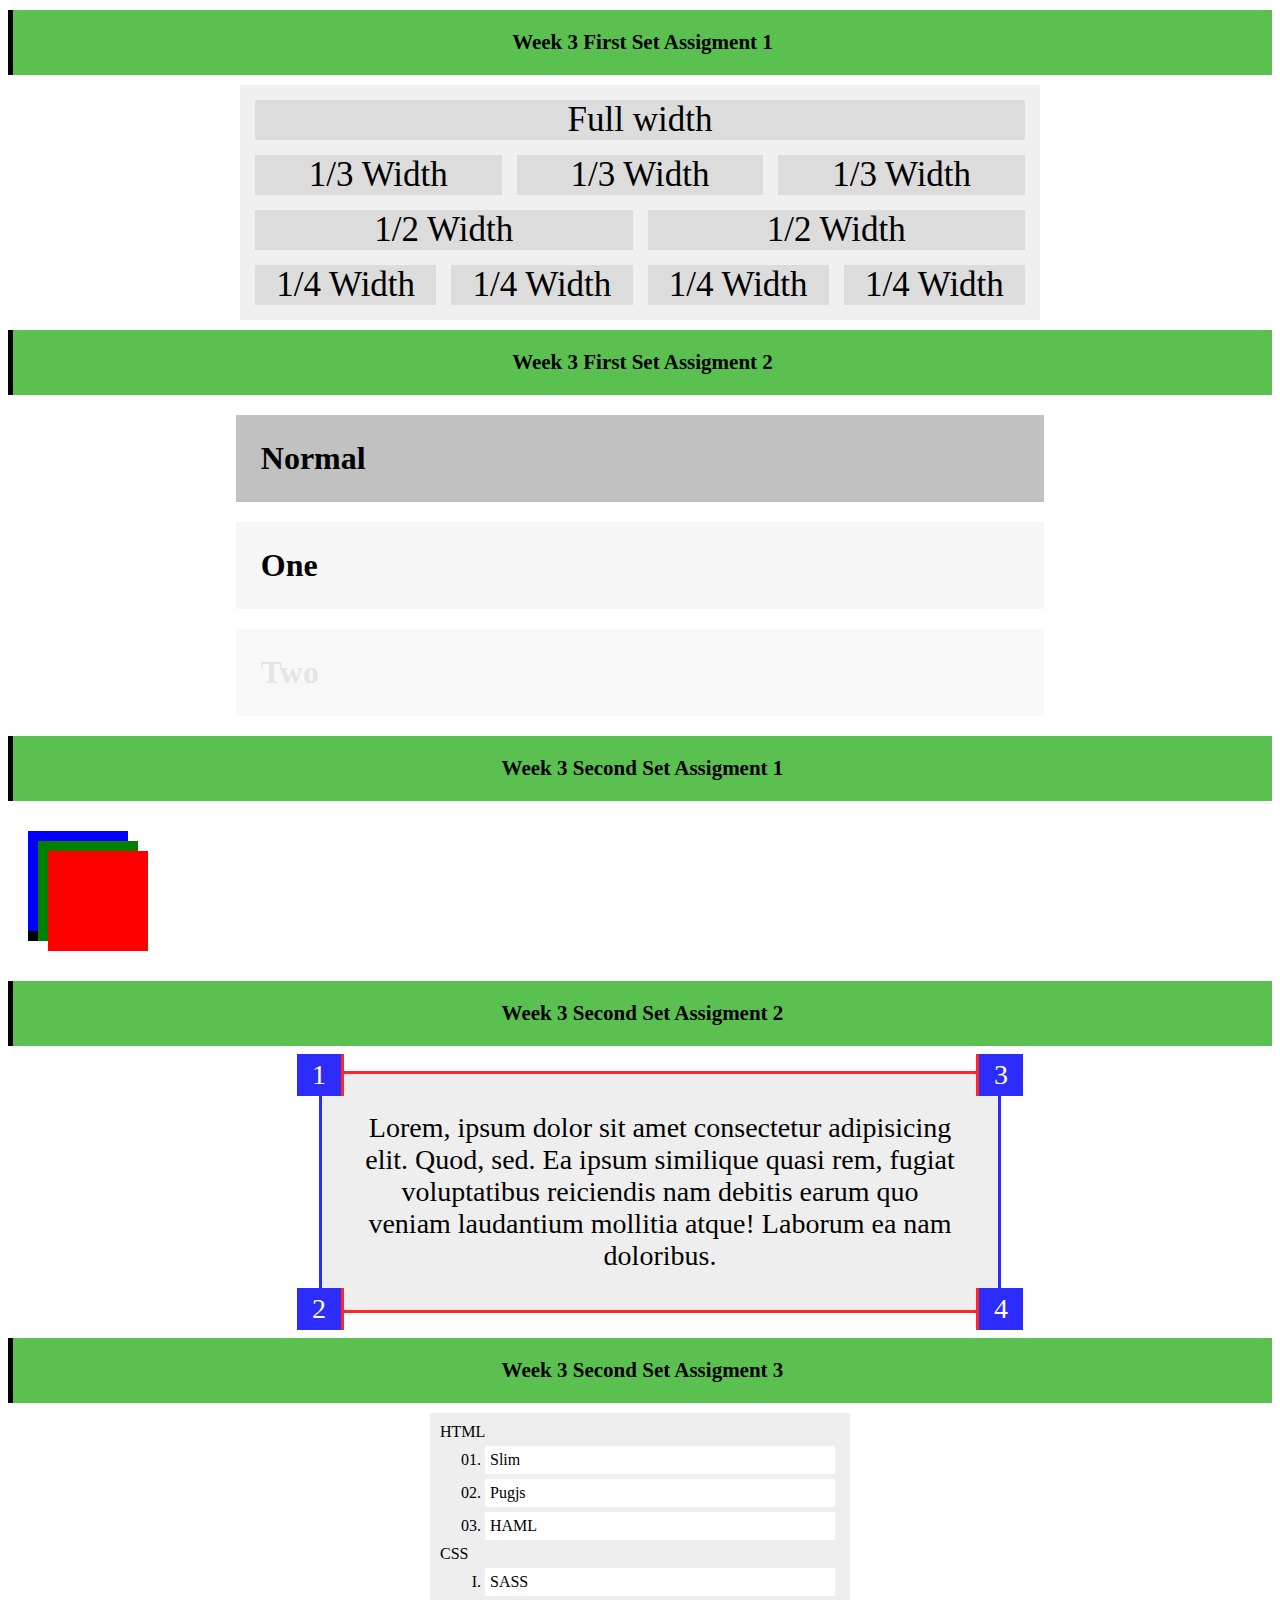
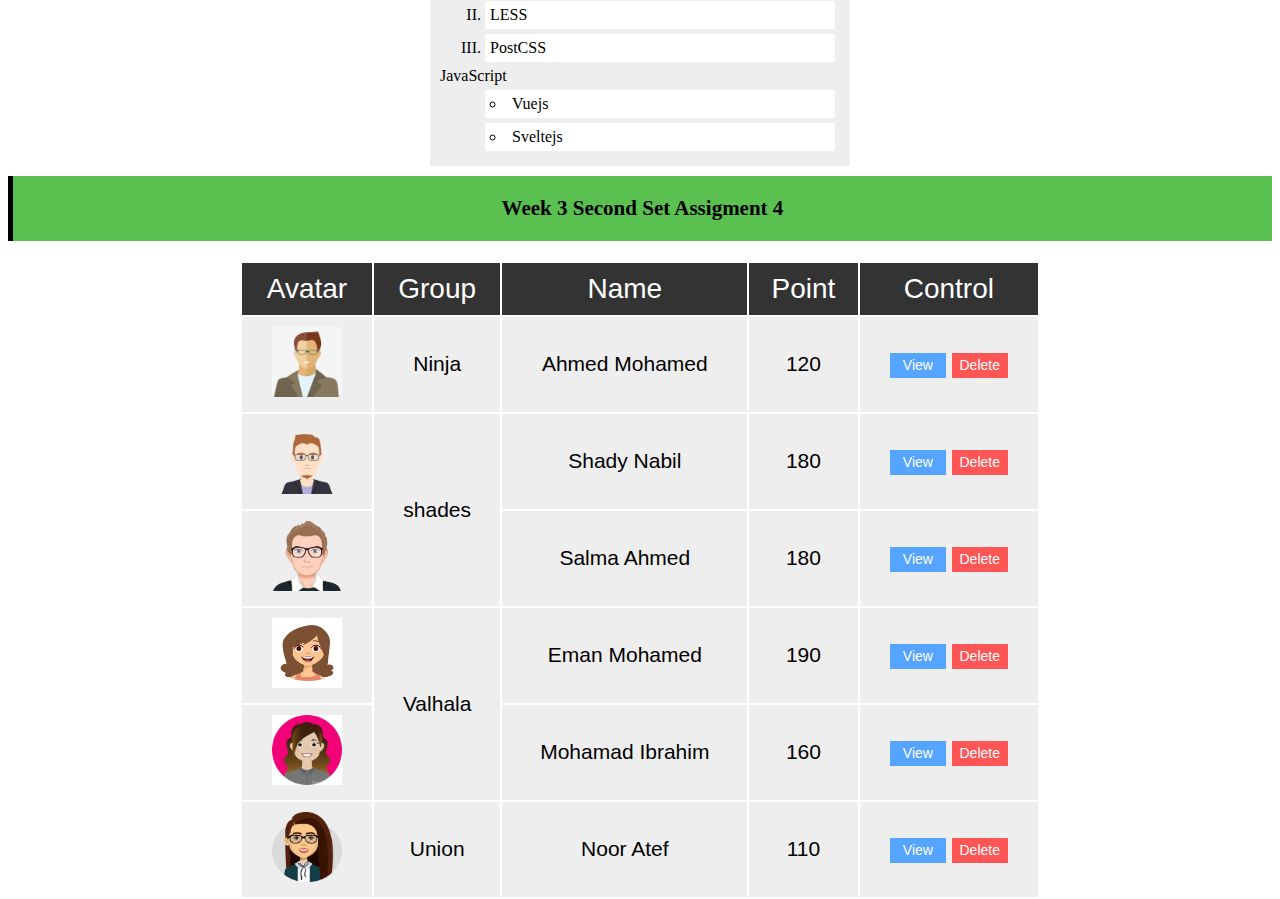
<file: Third-Week/index.html>
<!DOCTYPE html>
<html lang="en">
<head>
    <meta charset="UTF-8">
    <meta http-equiv="X-UA-Compatible" content="IE=edge">
    <meta name="viewport" content="width=device-width, initial-scale=1.0">
    <link rel = "stylesheet" href = "Css/master.css" >
    <title>Third Week</title>
</head>
<body>
    <h3> Week 3 First Set Assigment 1 </h3>
    <div class="w3_first-set-assignment-1">
        <div class="Full_Div"> Full width </div>
        <div class="Third_Div"> 1/3 Width </div>
        <div class="Third_Div"> 1/3 Width </div>
        <div class="Third_Div"> 1/3 Width </div>
        <div class="Half_Div"> 1/2 Width </div>
        <div class="Half_Div"> 1/2 Width </div>
        <div class="Fourth_Div"> 1/4 Width </div>
        <div class="Fourth_Div"> 1/4 Width </div>
        <div class="Fourth_Div"> 1/4 Width </div>
        <div class="Fourth_Div"> 1/4 Width </div>
    </div>
<h3> Week 3 First Set Assigment 2</h3>
    <div class="w3_first-set-assignment-2">
        <div class="w3_normal">Normal</div>
        <div class="w3_one">One</div>
        <div class="w3_two">Two</div>
    </div>
<h3> Week 3 Second Set Assigment 1</h3>
    <div class="w3_second-set-assignment-1">
            <div class="green"></div>
            <div class="red"></div>
            <div class="blue"></div>
            <div class="black"></div>
    </div>

<h3 class="special"> Week 3 Second Set Assigment 2</h3>
    <div class="w3_second-set-assignment-2">
        Lorem, ipsum dolor sit amet consectetur adipisicing elit. Quod, sed. Ea ipsum
        similique quasi rem, fugiat voluptatibus reiciendis nam debitis earum quo veniam
        laudantium mollitia atque! Laborum ea nam doloribus.
        <span class="top-left">1</span>
        <span class="bottom-left">2</span>
        <span class="top-right">3</span>
        <span class="bottom-right">4</span>
    </div>
<h3 class="special"> Week 3 Second Set Assigment 3</h3>
    <div class="w3_second-set-assignment-3">
        <ul>
            <li>
            HTML
                <ol class="html">
                    <li>Slim</li>
                    <li>Pugjs</li>
                    <li>HAML</li>
                </ol>
            </li>
            <li>
            CSS
                <ol class="css">
                    <li>SASS</li>
                    <li>LESS</li>
                    <li>PostCSS</li>
                </ol>
            </li>
            <li>
            JavaScript
                <ul class="js">
                    <li>Vuejs</li>
                    <li>Sveltejs</li>
                </ul>
            </li>
          </ul>
    </div>
<h3 class="special"> Week 3 Second Set Assigment 4 </h3>
    <div class="w3_second-set-assignment-4">
        <table>
            <thead>
                <tr>
                    <td>Avatar</td>
                        <td>Group</td>
                        <td>Name</td>
                        <td>Point</td>
                        <td>Control</td>
                    </tr>
            </thead>
            <tbody>
                <tr>
                    <td ><img src="../Third-Week/images/profile_image_1.jpg" alt="profile icon"></td>
                    <td>Ninja</td>
                    <td>Ahmed Mohamed</td>
                    <td>120</td>
                    <td><button class="view">view</button> <button class="delete">delete</button></td>
                </tr>
                <tr>
                    <td ><img src="../Third-Week/images/profile_image_2.png" alt="profile icon"></td>
                    <td rowspan="2">shades</td>
                    <td>Shady Nabil</td>
                    <td>180</td>
                    <td><button class="view">view</button> <button class="delete">delete</button></td>
                </tr>
                <tr>
                    <td ><img src="../Third-Week/images/profile_image_3.png" alt="profile icon"></td>
                    <td>Salma Ahmed</td>
                    <td>180</td>
                    <td><button class="view">view</button> <button class="delete">delete</button></td>
                </tr>
                <tr>
                    <td ><img src="../Third-Week/images/profile_image_4.jpg" alt="profile icon"></td>
                    <td rowspan="2">Valhala</td>
                    <td>Eman Mohamed</td>
                    <td>190</td>
                    <td><button class="view">view</button> <button class="delete">delete</button></td>
                </tr>
                <tr>
                    <td ><img src="../Third-Week/images/profile_image_5.jpg" alt="profile icon"></td>
                    <td>Mohamad Ibrahim</td>
                    <td>160</td>
                    <td><button class="view">view</button> <button class="delete">delete</button></td>
                </tr>
                <tr>
                    <td ><img src="../Third-Week/images/profile_image_6.jpg" alt="profile icon"></td>
                    <td>Union</td>
                    <td>Noor Atef</td>
                    <td>110</td>
                    <td><button class="view">view</button> <button class="delete">delete</button></td>
                </tr>
            </tbody>
        </table>
    </div>
</body>
</html>
</file>
<file: Fifth-week/Css/master.css>
h3 {
    text-align: center;
    padding: 20px 0px;
    border-left: solid 5px ;
    font-style: inherit;
    font-size: 21px;
    background-color: rgb(90 192 80);
    margin: 10px auto;
    display: block;
}

.w5_first-set-assignment-1 .w5_parent{
    position: relative;
    background-color: #f2f2f4;
    width: 600px;
    height: 250px;
    text-align: center;
    padding: 30px;
    margin: 70px auto;
    font-size: 24px;
    font-weight: 400;
    transition-duration: 0.5s;
    transition-delay: 0s;
}

.w5_first-set-assignment-1 .w5_parent:hover{
    margin: 30px auto;
}

.w5_first-set-assignment-1 .w5_child {
    position: absolute;
    top: 80px;
    left: 100px;
    background-color: #dededc;
    width: 400px;
    height: 40px;
    text-align: center;
    padding: 30px;
    line-height: 40px;
    transition-duration: 0.5s;
    transition-delay: 0.5s;
}

.w5_first-set-assignment-1 .w5_parent:hover .w5_child{
    top : 120px;
}

.w5_first-set-assignment-2{
    width: 400px;
    background-color: #eeeeee !important;
    color: #eeeeee !important;
    border: transparent !important;
    font-size: 20px !important;
    margin: 10px auto;
    text-align: center;
}

.w5_first-set-assignment-2::before{
    content: 'Elzero';
    color: black;
    position: absolute;
    font-weight: 700;
    font-family: Arial, Helvetica, sans-serif;
    font-size: 20px;   
}

:root {
    --mainColor: #009688;
    --mainPadding: 10px;
}   

.w5_first-set-assignment-3 div{
    width: 500px;
    color: var(--mainColor , red) ;
    padding: var(--mainPadding , 10px);
    border : solid 3px var(--mainColor , black);
    margin: 5px auto;
    font-size: 18px;
    font-weight: 500;
    font-family: Arial, Helvetica, sans-serif;
}

.w5_second-set-assignment-1 { 
    width: 100px;
    height: 100px;
    margin: 10px auto;
    background-color: #eeeeee;
    display: flex;
    justify-content: center;
    align-items: center;
    border-radius: 50%;
    box-shadow: 5px 0px 0 #ff5722 , -5px 0px 0 #03a9f4;
    color: #ff5722;
    font-size: 20px;
    font-weight: 700;
    font-family: Arial, Helvetica, sans-serif;
}

.w5_parent{
    width: 600px;
    height: 300px;
    margin: 10px auto;
    padding: 10px;
    background-color: #eeeeee;
    display: flex;
    justify-content: space-between;
    align-content: space-between;
    flex-wrap: wrap;
    flex-direction: row;
}

.w5_parent div{
    width: calc(96%/3);
    background-color: #f44336;
    color: white;
    font-size: 21px;
    font-weight: 500;
    font-family: Arial, Helvetica, sans-serif;
    text-align: center;
    line-height: 40px;
}

.w5_sa3-parent{
    width: 600px;
    height: 300px;
    margin: 10px auto;
    padding: 10px;
    background-color: #EEEEEE;
    display: flex;
    flex-flow: row wrap;
    justify-content: space-between;
    align-content: stretch;
}

.w5_sa3-parent div{
    width: calc(96% / 3);
    background-color: #607d8b;
    text-align: center;
    color: white;
    padding: 10px 0px;
    font-weight: 500;
    font-size: 20px;
    display: flex;
    align-items: center;
    justify-content: center;
}

.w5_sa3-parent .one {
    order: 6;
    align-self: flex-end;
}

.w5_sa3-parent .two{
    order: 5;
}

.w5_sa3-parent .three{
    order: 2;
    align-self: flex-start;
}

.w5_sa3-parent .four{
    order: 3;
}

.w5_sa3-parent .five{
    order: 4;
}

.w5_second-set-assignment-4 .w5_sa4-parent{
    width: 600px;   
    height: 300px;
    background-color: #eeeeee;
    margin: 10px auto;
    padding: 10px;
    display: flex;
    flex-flow: column wrap;
    justify-content: space-between;
}

.w5_second-set-assignment-4 .w5_sa4-parent div{
    background-color: #009688;
    height: calc(96% / 3);
    width: 5%;
    color: white;
    font-size: 21px;
    font-weight: 500;
    font-family: Arial, Helvetica, sans-serif;
    display: flex;
    align-items: center;
    justify-content: center;
}

.w5_second-set-assignment-4 .w5_sa4-parent .one{
    align-self: flex-end;
}

.w5_second-set-assignment-4 .w5_sa4-parent .two{
    align-self: flex-start;
    width: 60%;
}

.w5_second-set-assignment-4 .w5_sa4-parent .three{
    align-self: flex-end;
}

.w5_second-set-assignment-5 .w5_sa5-parent{
    width: 600px;
    height: 300px;
    background-color: #eeeeee;
    padding: 10px;
    margin: 10px auto;
    display: flex;
    flex-flow: row nowrap;
    justify-content: space-between;
}

.w5_second-set-assignment-5 .w5_sa5-parent div{
    width: calc(70% / 4);
    height: 50%;
    color: white;
    font-size: 21px;
    font-weight: 500;
    font-family: Arial, Helvetica, sans-serif;
    display: flex;
    justify-content: center;
    align-items: center;
}

.w5_second-set-assignment-5 .w5_sa5-parent .one{
    background-color: #ff9800;
    order: 2;
}

.w5_second-set-assignment-5 .w5_sa5-parent .two{
    background-color: #8bc34a;
    order: 3;
    align-self: flex-end;
}

.w5_second-set-assignment-5 .w5_sa5-parent .three{
    background-color: #795548;
    order: 4;
}

.w5_second-set-assignment-5 .w5_sa5-parent .four{
    background-color: #673ab7;
    align-self: flex-end;
}

.w5_second-set-assignment-6 .page{
    width: 95%;
    height: 600px;
    margin: 10px auto;
    background-color: #eeeeee;
    padding: 1%;
    display: flex;
    flex-flow: row wrap;
    align-content: space-between;
}

.w5_second-set-assignment-6 .page .header{
    width: 100%;
    height: 10%;
    display: flex;
    flex-flow: row nowrap;
    justify-content: space-between;
}

.w5_second-set-assignment-6 .page .header .logo{
    background-color: #ddd;
    width: 10%;
    height: 100%;
    display: flex;
    align-items: center;
    justify-content: center;
    font-size: 17px;
    font-weight: 500;
    font-family: Arial, Helvetica, sans-serif;
}

.w5_second-set-assignment-6 .page .header .links{
    background-color: #ddd;
    width: 89%;
    height: 100%;
    display: flex;
    align-items: center;
    justify-content: flex-end;
    list-style: none;
    padding: 0px;
    margin: 0px;
}

.w5_second-set-assignment-6 .page .header .links li{
    margin: 10px;
    font-size: 17px;
    font-weight: 500;
    font-family: Arial, Helvetica, sans-serif;
}

.w5_second-set-assignment-6 .page .main-area{
    width: 100%;
    height: 75%;
    display: flex;
    flex-flow: row nowrap;
    justify-content: space-between;
}

.w5_second-set-assignment-6 .page .main-area .content{
    box-sizing: border-box;
    width: 75%;
    height: 100%;
    padding: 10px;
    background-color: #ddd;
    font-size: 17px;
    font-weight: 500;
    font-family: Arial, Helvetica, sans-serif;
}

.w5_second-set-assignment-6 .page .main-area .sidebar{
    box-sizing: border-box;
    width: 24%;
    height: 100%;
    padding: 10px;
    background-color: #ddd;
    font-size: 17px;
    font-weight: 500;
    font-family: Arial, Helvetica, sans-serif;
}

.w5_second-set-assignment-6 .page .footer{
    width: 100%;
    height: 10%;
    background-color: #ddd;
    display: flex;
    flex-flow: row nowrap;
    align-items: center;
    font-size: 17px;
    font-weight: 500;
    font-family: Arial, Helvetica, sans-serif;
}

.w5_second-set-assignment-6 .page .footer .copyright{
    box-sizing: border-box;
    width: 50%;
    height: 100%;
    padding: 10px;
    display: flex;
    align-items: center;
    font-size: 17px;
    font-weight: 500;
    font-family: Arial, Helvetica, sans-serif;
}

.w5_second-set-assignment-6 .page .footer .design{
    box-sizing: border-box;
    width: 50%;
    height: 100%;
    padding: 10px;
    display: flex;
    align-items: center;
    justify-content: flex-end;
    font-size: 17px;
    font-weight: 500;
    font-family: Arial, Helvetica, sans-serif;
}
</file>
<file: First-Week/Css/master.css>
h3 {
    text-align: center;
    padding: 20px 0px;
    border-left: solid 5px ;
    font-style: inherit;
    font-size: 21px;
    background-color: #5ac050;
    margin: 10px auto;
    display: block;
}

.second-set-assign-1-shape-1 {
    width: 500px;
    margin: 5px auto;
    padding: 20px;
    background-color: #8a2be2;
}

.second-set-assign-1-shape-2 {
    width: 500px;
    margin: 5px auto;
    padding: 20px;
    background-color: #8a2be280 ;
}

.second-set-assign-1-shape-3 {
    width: 500px;
    margin: 5px auto;
    padding: 20px;
    background-color: #8a2be21a;
}

.second-set-assigmetn-2 {
    width: 840px;
    margin: 10px auto;
}

.second-set-assign-2-shape-1 {
    height: 400px;
    width: 400px;
    background-color: whitesmoke;
    margin: 5px;
    background-image: url(../images/css-assignment-5-8.png);
    background-repeat: no-repeat;
    display:  inline-block;
    background-size: 80%;
}

.second-set-assign-2-shape-2 {
    height: 400px;
    width: 400px;
    background-color: whitesmoke;
    margin: 5px;
    background-image: url(../images/css-assignment-5-8.png);
    background-repeat: repeat-y ;
    display: inline-block;
    background-position: right;
}

.second-set-assign-2-shape-3 {
    height: 400px;
    width: 400px;
    background-color: whitesmoke;
    margin: 5px;
    background-image: url(../images/css-assignment-5-8.png);
    background-repeat: repeat-x ;
    display: inline-block;
}

.second-set-assign-2-shape-4 {
    height: 400px;
    width: 400px;
    background-color: whitesmoke;
    margin: 5px;
    background-image: url(../images/css-assignment-5-8.png);
    background-repeat: repeat;
    display: inline-block;
}

.third-set-assigmetn-1 {
    width: 450px;
    margin: 10px auto;
}

.third-set-assign-1-shape-1 {
    display: inline-block;
    margin: 5px 7px;
    outline: 7px black solid;
    border: 10px red solid;
    padding: 3%;
}

.third-set-assign-1-shape-2 {
    display: inline-block;
    margin: 5px 7px;
    outline: 7px black solid;
    border: 10px solid;
    border-color: blue green;
    padding: 3%;
}

.third-set-assign-1-shape-3 {
    display: inline-block;
    margin: 5px 7px;
    outline: 7px black solid;
    border: 10px dashed;
    border-color: red green blue yellow;
    padding: 3%;
}

.third-set-assign-2-shape-1 {
    width: 400px;
    padding: 5px;
    border-left: 3px red solid;
    background-color: whitesmoke;
    outline: 5px whitesmoke solid;
    margin: 10px auto;
    font-size: 20px;
}

.third-set-assign-2-shape-2 {
    width: 400px;
    padding: 5px;
    border-left: 3px red solid;
    background-color: whitesmoke;
    outline: 5px whitesmoke solid;
    margin: 10px auto;
    visibility: hidden;
    font-size: 20px;
}

.third-set-assign-2-shape-3 {
    width: 400px;
    padding: 5px;
    border-left: 3px green solid;
    background-color: whitesmoke;
    outline: 5px whitesmoke solid;
    margin: 10px auto;
    font-size: 20px;
}
</file>
<file: Fourth-Week/Css/master.css>
h3 {
    text-align: center;
    padding: 20px 0px;
    border-left: solid 5px ;
    font-style: inherit;
    font-size: 21px;
    background-color: rgb(90 192 80);
    margin: 10px auto;
    display: block;
}

.w4_first-set-assignment-1 div{

    width: 300px;
    height: 60px;
    background-color: #eee;
    margin: 10px auto;
    text-align: center;
    font-size: 28px;
    font-weight: 500;
    font-family: Arial, Helvetica, sans-serif;
    line-height: 60px;
}

.w4_first-set-assignment-1 div:empty {
    background-color:rgb(255, 38, 38);
}

.w4_first-set-assignment-2 {
    width: 630px;
    height: 50px;
    padding: 10px;
    margin: 10px auto;
    text-align: center;
    font-size: 35px;
    font-weight: 600px;
    font-family: Arial, Helvetica, sans-serif;
    line-height: 50px;
    background-color: #D4D4D4;
}

.w4_first-set-assignment-2::first-letter{
    background-color: #ff0000;
    color: white;
    padding: 10px;
    margin-left: -40px;
}

.w4_first-set-assignment-3 p{
    position: relative;
    background: #eee;
    width: 630px;
    height: 60px;
    line-height: 60px;
    margin: 10px auto;
    padding-left: 10px;
    font-size: 28px;
    font-weight: 500px;
    font-family: Arial, Helvetica, sans-serif;
    border-left: 7px solid #E91E63;
}

.w4_first-set-assignment-3 p::before{
    content: "";
    position: absolute;
    top: 25%;
    left: -35px;
    width: 0px;
    height: 0px;
    border-width: 15px;
    border-style: solid;
    border-color:transparent #E91E63 transparent transparent;
}

.w4_first-set-assignment-3 p::after{
    content: attr(data-person);
    position: absolute;
    left: -130px;
    height: 60px;
    width: 100px;
    background-color: #DDDDDD;
    text-align: center;
}

.w4_first-set-assignment-4 p{
    position: relative;
    width: 630px;
    height: 70px;
    margin: 10px auto;
    line-height: 70px;
    background-color: #eee;
    padding-left: 20px;
    font-size: 30px;
    font-family: Arial, Helvetica, sans-serif;
    font-weight: 500;
    counter-increment: p-counter;
}

.w4_first-set-assignment-4 p::before{
    content: counter(p-counter);
    position: absolute;
    left: -60px;
    width: 60px;
    text-align: center;
    background-color: #F44336;
    color: white;
}

.w4_first-set-assignment-4 p::after{
    content: "";
    position: absolute;
    right: -5px;
    width: 5px;
    height: 70px;
    background-color:#F44336;
}

.w4_second-set-assignmet-1 {
    width: fit-content;
    margin: 10px auto;
}

.w4_second-set-assignmet-1 div{
    position: relative;
    display: inline-block;
    width: 100px;
    height: 100px;
    margin: 20px ;
    background-color: #EEEEEE;
    border: 4px solid black;
    border-radius: 50%;
    box-shadow: 5px 5px 0 #2196F3 , -5px -5px 0 #E91E63;
    counter-increment: div-counter;
}

.w4_second-set-assignmet-1 div::before{
    content: counter(div-counter);
    position: absolute;
    top: -12px;
    left: 36px;
    padding: 3px 9px;
    background-color: black;
    color: white;
    font-size: 17px;
    font-weight: 500px;
    border-radius: 50%;
}

.w4_second-set-assignmet-1 div::after{
    content: "Element";
    position: absolute;
    top: 40px;
    right: 10px;
    color: black;
    font-size:18px;
    font-weight: 500;
    font-family: Arial, Helvetica, sans-serifs;
}

.w4_second-set-assignment-2 {
    position: relative;
    width: 100px;
    height: 100px;
    background-color: #EEEEEE;
    margin: 20px auto;
    border-top-right-radius: 50%;
    border-bottom-left-radius: 50%;
    border-top-left-radius: 10px 20px;
    border-bottom-right-radius: 10px 20px;
    box-shadow: inset 0 0 15px;
}

.w4_second-set-assignment-3 {
    position: relative;
    width: 550px;
    background-color: #f8f8f8;
    margin: 10px auto;
}

.w4_second-set-assignment-3 .first,
.w4_second-set-assignment-3 .second {
    display: inline-block;
    width: 243px;
    height: 260px;
    margin: 10px 15px;
    background-color: #eee;
}

.w4_second-set-assignment-3 .caption {
    width: 160px;
    height: 40px;
    margin: 10px auto;
    background-color: #03A9F4;
    color: white;
    text-align: center;
    font-size: 25px;
    font-weight: 600;
    font-family: Arial, Helvetica, sans-serif;
    line-height: 40px;
    border-radius: 10px;
}

.w4_second-set-assignment-3 .price {
    width: 190px;
    height: 190px;
    background-color: #DDDDDD;
    margin: 10px auto;
    font-size: 35px;
    font-weight: 500;
    font-family: Arial, Helvetica, sans-serif;
    text-align: center;
    line-height: 190px;
    border-radius: 50%;
}

.w4_second-set-assignment-3 .first::after{
    content: "";
    position: absolute;
    left: 50%;
    top: 0px;
    width: 2px;
    height: 280px;
    background-color: #03A9F4;
}

.w4_second-set-assignment-3 .second::before{
    content: "or";
    position: absolute;
    top: calc(50% - 15px);
    left: calc(50% - 14px);
    width: 30px;
    height: 30px;
    background-color: #03A9F4;
    color: white;
    text-align: center;
    line-height: 28px;
    font-size: 21px;
    border-radius: 50%;
}
</file>
<file: Second-Week/Css/master.css>
h3 {
    text-align: center;
    padding: 20px 0px;
    border-left: solid 5px ;
    font-style: inherit;
    font-size: 21px;
    background-color: rgb(90 192 80);
    margin: 10px auto;
    display: block;
}

.w2_first-set-assignment-1{
    width: 420px;
    margin: auto;
}

.parent > .child > .title {
    color: red;
}

.parent > .title {
    color: blue;
}

.parent > p , .section {
    color: green;
}

.parent , .section{
    background-color: #eee;
    text-align: center;
    border-left: solid blueviolet 3px;
    margin: 1px;
    outline: solid #eee 3px;
}

.title_manipulating {
    background-color: rgb(190, 5, 5);
    height: 30px;
    width: fit-content;
    max-width: 600px;
    max-height: 75px;
    padding: 10px;
    margin: 0px 35%;
    font-size: 18px;
    overflow: hidden;
}

.caption{
    text-align: center;
    font-size: 70px;
    text-shadow: 1px 1px red , 2px 2px blue , 3px 3px blueviolet;
}

.w2_second-set-assignment-2 > .one ,
.w2_second-set-assignment-2 > .two ,
.w2_second-set-assignment-2> .three {
    margin: auto;
    text-align: center;
    font-size: 60px;
}

.w2_second-set-assignment-2 > .one {
    text-transform: uppercase;
}

.w2_second-set-assignment-2 > .two {
    text-transform: capitalize;
}

.w2_second-set-assignment-2 > .three {
    text-transform: lowercase ;
}


.w2_second-set-assignment-3 > .first ,
 .w2_second-set-assignment-3 > .second ,
  .w2_second-set-assignment-3 > .third {
    width: 400px;
    background-color: #eee;
    padding: 10px;
    margin: auto;
    font-size: 20px;
}

.w2_second-set-assignment-3 > .second {
    white-space: nowrap;
    max-height: 39px;
    overflow: hidden;
    text-overflow: hidden;
}

.w2_second-set-assignment-3 > .third {
    white-space: nowrap;
    max-height: 39px;
    overflow: hidden;
    text-overflow: ellipsis;
}

.w2_second-set-assignment-4{
    width: 280px;
    height: 100px;
    margin: auto;
    text-align: center;
    padding-top: 14px;
    background-color: #74bdb9;
    border-bottom: solid 7px #066964;
}

.w2_second-set-assignment-4 > a {
    text-decoration: none;
    text-transform: capitalize;
    font-size: 70px;
    font-weight: 500;
    color: white;
}

.w2_third-set-assignment-1 {
    margin: auto;
    width: 490px;
    height: fit-content;
    border: solid 5px red;
    padding: 20px 25px;
}

.w2_third-set-assignment-1 > p {
    height: fit-content;
    background-color: #eee;
    text-align: center;
    border: inherit;
    margin: 10px 15px;
    font-size: 28px;
    padding: inherit;
}

.w2_third-set-assignment-2 > .open_sans ,
.w2_third-set-assignment-2 > .cairo ,
 .w2_third-set-assignment-2 > .jomhuria {
    text-align: center;
    height: fit-content;
    width: 490px;
    margin: 5px auto;
    background-color: #eee;
    border-left: blueviolet 3px solid;
    font-size: 35px;
}

.w2_third-set-assignment-2 > .open_sans {
    font-family: 'Open Sans' , sans-serif;
}

.w2_third-set-assignment-2 > .cairo {
    font-family: 'Cairo' , sans-serif;
}

.w2_third-set-assignment-2 > .jomhuria {
    font-family: 'Jomhuria' ,cursive ;
}

.w2_third-set-assignment-3 {
    width: 490px;
    margin: 5px auto;
    font-size: 20px;
}

.w2_third-set-assignment-3 > .first ,
 .w2_third-set-assignment-3> .second ,
  .w2_third-set-assignment-3 > .third {
    background-color: #eee;
    text-align: center;
    height: fit-content;
    margin-top: 10px;
    margin-bottom: 10px;
    border-left: #cd3dda solid 3px;
    outline: solid 4px #eee;
    display: block;
}

.w2_third-set-assignment-3 > .first {
    font-size: 2.5em;
}

.w2_third-set-assignment-3 > .second {
    font-size: 2em;
}

.w2_third-set-assignment-3 > .third {
    font-size: 1.5em;
}
</file>
<file: Seventh-Week/Css/master.css>
h3 {
    text-align: center;
    padding: 20px 0px;
    border-left: solid 5px ;
    font-style: inherit;
    font-size: 21px;
    background-color: rgb(90 192 80);
    margin: 10px auto;
    display: block;
}

.w7_first-set-assignment-1 div{
    position: relative;
    width: 300px;
    height: 200px;
    margin: 40px auto;
    background-color: #eee;
    color: #03a9f4;
    font-size: 42px;
    font-weight: 700;
    display: flex;
    justify-content: center;
    align-items: center;
}

.w7_first-set-assignment-1 div::before{
    content: '';
    position: absolute;
    width: 100%;
    height: 100%;
    background-color: #03a9f4;
    transform: rotate(-7deg);
    z-index: -1;
}

.w7_first-set-assignment-1 div::after{
    content: '';
    position: absolute;
    width: 100%;
    height: 100%;
    background-color: #e91e63;
    transform: rotate(7deg);
    z-index: -2;
}

.w7_first-set-assignment-2 div{
    width: 200px;
    height: 200px;
    background-color: #eee;
    margin: 40px auto;
    border-radius: 50%;
    font-size: 35px;
    font-weight: 600;
    display: flex;
    justify-content: center;
    align-items: center;
    position: relative;
}

.w7_first-set-assignment-2 div::before {
    content: '';
    position: absolute;
    width: 100%;
    height: 100%;
    border-radius: 50%;
    border: 10px solid;
    border-color: #e91e63 #e91e63 #e91e63 transparent;
}


.w7_first-set-assignment-2 div::after {
    content: '';
    position: absolute;
    width: calc(100% + 20px);
    height: calc(100% + 20px);
    border-radius: 50%;
    border: 10px solid;
    border-color: #03a9f4 transparent #03a9f4 #03a9f4;
}

.w7_first-set-assignment-3 div{
    position: relative;
    width: 200px;
    height: 200px;
    background-color: #eee;
    margin: 40px auto;
    border-radius: 50%;
    font-size: 35px;
    font-weight: 600;
    display: flex;
    justify-content: center;
    align-items: center;
}

.w7_first-set-assignment-3 div::before {
    content: '';
    position: absolute;
    width: 100%;
    height: 100%;
    border-radius: 50%;
    border: 10px solid;
    border-color: #e91e63 #e91e63 #e91e63 transparent;
    transition: 0.5s;
}

.w7_first-set-assignment-3 div::after {
    content: '';
    position: absolute;
    width: calc(100% + 20px);
    height: calc(100% + 20px);
    border-radius: 50%;
    border: 10px solid;
    border-color: #03a9f4 transparent #03a9f4 #03a9f4;
    transition: 0.5s 0.2s;
}

.w7_first-set-assignment-3 div:hover::before {
    transform: rotate(180deg);
}

.w7_first-set-assignment-3 div:hover::after {
    transform: rotate(180deg);
}

.w7_second-set-assignment-1 {
    --color : #ff5722;
}

.w7_second-set-assignment-1 h1{
    position: relative;
    width: 150px;
    background-color: var(--color);
    margin: 40px auto;
    padding: 20px;
    color: white;
    font-size: 49px;
    font-weight: 600;
    text-align: center;
}

.w7_second-set-assignment-1 h1::before ,
.w7_second-set-assignment-1 h1::after  {
    content: '';
    position: absolute;
    top: 0;
    left: 0;
    background-color: var(--color);
    width: 100%;
    height: 100%;
    z-index: -1;
}

.w7_second-set-assignment-1 h1::before {
    transform: skew(10deg,10deg);
}


.w7_second-set-assignment-1 h1::after {
    transform: skew(-10deg,-10deg);
}

.w7_second-set-assignment-2 {
    --color2 : #009688;
}

.w7_second-set-assignment-2 h1{
    position: relative;
    width: 150px;
    background-color: var(--color2);
    margin: 20px auto;
    padding: 20px;
    color: white;
    text-align: end;
    font-size: 35px;
    font-weight: 600;
}

.w7_second-set-assignment-2 h1::before{
    content: '';
    position: absolute;
    top: 0;
    left: 40px;
    width: 7px;
    height: 100%;
    background-color: white;
    transform: skew(20deg);
}

.w7_second-set-assignment-2 h1::after{
    content: '';
    position: absolute;
    top: 0;
    left: -30px;
    width: 50px;
    height: 100%;
    background-color: white;
    transform: skew(20deg);
}

/*
.class {
    matrix(3, 0.2679, 0, 3, 20, 100);
    scaleX      3
    skewY       0.2679    
    skewX       0
    scaleY      3
    translateX  20
    translateY  100
}
*/

.w7_second-set-assignment-3 div {
    position: relative;
    width: 200px;
    height: 200px;
    margin: 100px auto 20px auto    ;
    background-color: #607d8b;
    border-bottom: solid 6px black;
    display: flex;
    align-items: flex-end;
}

.w7_second-set-assignment-3 div::before {
    content: 'Elzero';
    position: absolute;
    padding: 10px;
    color: white;
    font-size: 18px;
    font-family: Arial, Helvetica, sans-serif;
}

.w7_second-set-assignment-3 div::after {
    content: '';
    position: absolute;
    top: -70px;
    left: 29px;
    width: 69%;
    height: 69%;
    background-color: black;
    border-bottom: solid 5px white;
    border-right: solid 5px white;
    transform: rotate(45deg);
}

.w7_second-set-assignment-4 .first{
    position: relative;
    width: 200px;
    height: 200px;
    margin: 40px auto;
    perspective: 600px;
}

.w7_second-set-assignment-4 .first::before ,
.w7_second-set-assignment-4 .first::after {
    position: absolute;
    width: 100%;
    height: 100%;
    color: white;
    font-size: 35px;
    font-weight: 600;
    display: flex;
    justify-content: center;
    align-items: center;
    transform-style: preserve-3d;
    transition: 1s transform;
    backface-visibility: hidden;
}

.w7_second-set-assignment-4 .first::before {
    content: 'Front';
    background-color: #fa3664;
}

.w7_second-set-assignment-4 .first::after{
    content: 'Back';
    background-color: #2296f4;
    transform: rotateY(180deg);
}

.w7_second-set-assignment-4 div:hover::before{
    transform: rotateY(-180deg);
}

.w7_second-set-assignment-4 div:hover::after{
    transform: rotateY(0deg);
}

.w7_second-set-assignment-4 .second{
    position: relative;
    width: 200px;
    height: 200px;
    margin: 40px auto;
    perspective: 600px;
}

.w7_second-set-assignment-4 .second::before ,
.w7_second-set-assignment-4 .second::after {
    position: absolute;
    width: 100%;
    height: 100%;
    color: white;
    font-size: 35px;
    font-weight: 600;
    display: flex;
    justify-content: center;
    align-items: center;
    transform-style: preserve-3d;
    transition: transform 1s;
    backface-visibility: hidden;
}

.w7_second-set-assignment-4 .second::before{
    content: 'Front';
    background-color: #fa3664;
}

.w7_second-set-assignment-4 .second::after{
    content: 'Back';
    background-color: #2296f4;
    transform: rotateX(180deg);
}

.w7_second-set-assignment-4 .second:hover::before {
    transform: rotateX(-180deg);
}

.w7_second-set-assignment-4 .second:hover::after {
    transform: rotateX(0deg);
}
</file>
<file: Sixth-Week/Css/master.css>
h3 {
    text-align: center;
    padding: 20px 0px;
    border-left: solid 5px ;
    font-style: inherit;
    font-size: 21px;
    background-color: #5ac050;
    margin: 10px auto;
    display: block;
}

.w6_first-set-assignment-1 div {
    position: relative;
    width: 600px;
    height: 70px;
    background-color: #eee;
    margin: 10px auto;
    letter-spacing: 5px;
    font-size: 35px;
    font-weight: 700;
    text-align: center;
    line-height: 70px;
    border-left: solid 5px #f54437;
    border-right: solid 5px #673ab7;
}

.w6_first-set-assignment-1 div::before{
    content: '';
    width: 600px;
    height: 5px;
    position: absolute;
    top : 0px;
    left: 0px;
    background-image: linear-gradient(to right , #f54437 20% ,
                                                 #2196f3 20% , #2196f3 40% ,
                                                 #4caf50 40% , #4caf50 60% ,
                                                 #e91e63 60% , #e91e63 80% ,
                                                 #673ab7 80%);
}

.w6_first-set-assignment-1 div::after{
    content: '';
    width: 600px;
    height: 5px;
    position: absolute;
    bottom : 0px;
    left: 0px;
    background-image: linear-gradient(to right , #f54437 20% ,
                                                 #2196f3 20% , #2196f3 40% ,
                                                 #4caf50 40% , #4caf50 60% ,
                                                 #e91e63 60% , #e91e63 80% ,
                                                 #673ab7 80%);
}

.w6_first-set-assignment-1::first-letter {
    color: red;
}

.w6_first-set-assignment-2 div {
    position: relative;
    width: 600px;
    margin: 5px auto;
}

.w6_first-set-assignment-2 div::before{
    content: '';
    width: 600px;
    height: 5px;
    position: absolute;
    bottom: 0px;
    left: 0px;
    background-image: linear-gradient(to right , #f44336 50% , #009688 50%);
}

.w6_first-set-assignment-2 .text{
    box-sizing: border-box;
    position: relative;
    width: 600px;
    height: 50px;
    background-color: #eee;
    margin: 5px auto;
    padding: 7px;
    font-size: 21px;
    font-weight: 500;
    border: transparent;
    caret-color: red;
}

.w6_first-set-assignment-2 div .text:focus{
    outline: none;
}

.w6_second-set-assignment-1 .grid {
    position: relative;
    background-color: #ddd;
    padding: 20px;
    width: 800px;
    height: 400px;
    margin: 10px auto;
    display: grid;
    grid-template-columns: repeat(3 , 1fr);
    grid-template-rows: auto 1fr;
    grid-gap: 20px;
}

.w6_second-set-assignment-1 .grid div{
    box-sizing: border-box;
    background-color: #607d8b;
    display: flex;
    justify-content: center;
    align-items: center;
    padding: 5px;
    counter-increment: count-elements;
}

.w6_second-set-assignment-1 .grid div::before{
    content: 'Element ' counter(count-elements);
    position: absolute;
    display: contents;
    color: white;
    font-size: 24px;
    font-weight: 700;
    font-family: Arial, Helvetica, sans-serif;
}

.w6_second-set-assignment-2 .layout{
    width: 100%;
    height: 100vh;
    background-color: #eee;
    display: grid;
    grid-template-columns: 75% 25%;
    grid-template-rows: auto 85% auto;
    grid-template-areas: "header header" "seaction aside" "footer footer";
}

.w6_second-set-assignment-2 .layout header{
    box-sizing: border-box;
    grid-area: header;
    position: relative;
    background-color: #03a9f4;
}

.w6_second-set-assignment-2 .layout header::before{
    content: 'Header';
    grid-area: header;
    position: absolute;
    padding: 20px;
    color : white;
    font-size: 21px;
    font-weight: 600;
    font-family: Arial, Helvetica, sans-serif;
}

.w6_second-set-assignment-2 .layout section{
    grid-area: seaction;
    background-color: #ff5722;
}

.w6_second-set-assignment-2 .layout section::before{
    content: 'Section';
    grid-area: section;
    position: absolute;
    padding: 20px;
    color : white;
    font-size: 21px;
    font-weight: 600;
    font-family: Arial, Helvetica, sans-serif;
}

.w6_second-set-assignment-2 .layout aside{
    grid-area: aside;
    background-color: #607d8b;
}

.w6_second-set-assignment-2 .layout aside::before{
    content: 'Aside';
    grid-area: aside;
    position: absolute;
    padding: 20px;
    color : white;
    font-size: 21px;
    font-weight: 600;
    font-family: Arial, Helvetica, sans-serif;
}

.w6_second-set-assignment-2 .layout footer{
    grid-area: footer;
    background-color: #009688;
}

.w6_second-set-assignment-2 .layout footer::before{
    content: 'Footer';
    grid-area: footer;
    position: absolute;
    padding: 20px;
    color : white;
    font-size: 21px;
    font-weight: 600;
    font-family: Arial, Helvetica, sans-serif;
}

.w6_second-set-assignment-3 .grid{
    background-color: #ddd;
    padding: 20px;
    width: 800px;
    height: 400px;
    margin: 10px auto;
    display: grid;
    grid-template-columns: auto repeat(2,1fr) auto;
    grid-template-rows: 1fr auto;
    grid-gap: 20px;
}

.w6_second-set-assignment-3 .grid div{
    background-color : #403f3f;
    display: flex;
    justify-content: center;
    align-items: center;
    color: white;
    font-size: 21px;
    font-weight: 500;
    
}

.w6_second-set-assignment-4 .grid {
    background-color: #ddd;
    padding: 20px;
    width: 800px;
    height: 400px;
    margin: 10px auto;
    display: grid;
    grid-template-columns: repeat(3,1fr);
    grid-template-rows: repeat(6,1fr);
    grid-gap: 20px;
    grid-template-areas: "eight eight eight" "two two three" "four five five" "six five five" "seven five five" "one one one";
}

.w6_second-set-assignment-4 .grid .eight{
    grid-area: eight;
    background-color: #2196f3;
    display: flex;
    justify-content: center;
    align-items: center;
    color: white;
    font-size: 21px;
}

.w6_second-set-assignment-4 .grid .two{
    grid-area: two;
    background-color: #2196f3;
    display: flex;
    justify-content: center;
    align-items: center;
    color: white;
    font-size: 21px;
}

.w6_second-set-assignment-4 .grid .three{
    grid-area: three;
    background-color: #2196f3;
    display: flex;
    justify-content: center;
    align-items: center;
    color: white;
    font-size: 21px;
}

.w6_second-set-assignment-4 .grid .four{
    grid-area: four;
    background-color: #2196f3;
    display: flex;
    justify-content: center;
    align-items: center;
    color: white;
    font-size: 21px;
}

.w6_second-set-assignment-4 .grid .five{
    grid-area: five;
    background-color: #2196f3;
    display: flex;
    justify-content: center;
    align-items: center;
    color: white;
    font-size: 21px;
}

.w6_second-set-assignment-4 .grid .six{
    grid-area: six;
    background-color: #2196f3;
    display: flex;
    justify-content: center;
    align-items: center;
    color: white;
    font-size: 21px;
}

.w6_second-set-assignment-4 .grid .seven{
    grid-area: seven;
    background-color: #2196f3;
    display: flex;
    justify-content: center;
    align-items: center;
    color: white;
    font-size: 21px;
}

.w6_second-set-assignment-4 .grid .one{
    grid-area: one;
    background-color: #2196f3;
    display: flex;
    justify-content: center;
    align-items: center;
    color: white;
    font-size: 21px;
}

.w6_second-set-assignment-5 .grid{
    background-color: #ddd;
    padding: 20px;
    width: 800px;
    height: 400px;
    margin: 10px auto;
    display: grid;
    grid-template-columns: repeat(2,1fr);
    grid-template-rows: auto auto;
    grid-gap: 20px;
    align-content : space-between;
}

.w6_second-set-assignment-5 .grid div{
    background-color: #e91e63;
    display: flex;
    justify-content: center;
    align-items: center;
    color: white;
    font-size: 21px;
}

.w6_second-set-assignment-6 * {
    box-sizing: border-box;
    font-family: Arial, Helvetica, sans-serif;
    margin: 0px;
    padding: 0px;
}

.w6_second-set-assignment-6 .layout{
    background-color: #dddddd;
    width: 100%;
    height: 1400px;
    margin: 10px auto;
    padding: 40px;
    display: grid;
    grid-template-columns: repeat(4,1fr);
    grid-template-rows: repeat(15,1fr);
    grid-gap: 15px;
}

.w6_second-set-assignment-6 .layout div{
    background-color: white;
    padding: 20px;
    position: relative;
    border-bottom: solid 4px #fe5a27;
}

.w6_second-set-assignment-6 .layout div::before{
    content: '"';
    position: absolute;
    right: 20px;
    bottom: -30px;
    color: #ccc;
    font-size: 60px;
    transform: rotate(15deg);
}

.w6_second-set-assignment-6 .layout div h4{
    margin-bottom: 10px;
    overflow: hidden;
    max-height: 65px;
    font-size: 18px;
}

.w6_second-set-assignment-6 .layout div h5{
    margin-bottom: 15px;
    opacity: 50%;
    font-size: 15px;
}

.w6_second-set-assignment-6 .layout .osama{
    grid-area: 1 / 1/ span 4 / span 2;
}

.w6_second-set-assignment-6 .layout .osama p{
    overflow: hidden;
    max-height: 50%;
}

.w6_second-set-assignment-6 .layout .ahmad{
    grid-area: 1 / 3/ span 4 / span 1;
}

.w6_second-set-assignment-6 .layout .ahmad p{
    overflow: hidden;
    max-height: 50%;
}

.w6_second-set-assignment-6 .layout .shady{
    grid-area: 1 / 4/ span 12 / 5;
    background-color: black;
    color: white;
}

.w6_second-set-assignment-6 .layout .shady p{
    overflow: hidden;
    max-height: 75%;
}

.w6_second-set-assignment-6 .layout .sami{
    grid-area: 5 / 1/ span 8 / 2;
}

.w6_second-set-assignment-6 .layout .sami p{
    overflow: hidden;
    max-height: 70%;
}

.w6_second-set-assignment-6 .layout .mahmoud{
    grid-area: 5 / 2/ span 4 / span 2;
    background-color: black;
    color: white;
}

.w6_second-set-assignment-6 .layout .mahmoud p{
    overflow: hidden;
    max-height: 50%;
}

.w6_second-set-assignment-6 .layout .ezz{
    grid-area: 9 / 2/ span 4 / span 2;
}

.w6_second-set-assignment-6 .layout .ezz p{
    overflow: hidden;
    max-height: 50%;
}

.w6_second-set-assignment-6 .layout .mohamad{
    grid-area: 13 / 1/ span 3 / span 1;
}

.w6_second-set-assignment-6 .layout .mohamad p{
    overflow: hidden;
    max-height: 25%;
}

.w6_second-set-assignment-6 .layout .ibrahem{
    grid-area: 13 / 2/ span 3 / span 1;
    background-color: black;
    color: white;
}

.w6_second-set-assignment-6 .layout .ibrahem p{
    overflow: hidden;
    max-height: 25%;
}

.w6_second-set-assignment-6 .layout .gamal{
    grid-area: 13 / 3/ span 3 / span 1;
}

.w6_second-set-assignment-6 .layout .gamal p{
    overflow: hidden;
    max-height: 25%;
}

.w6_second-set-assignment-6 .layout .eman{
    grid-area: 13 / 4/ span 3 / span 1;
}

.w6_second-set-assignment-6 .layout .eman p{
    overflow: hidden;
    max-height: 25%;
}
</file>
<file: Third-Week/Css/master.css>
h3 {
    text-align: center;
    padding: 20px 0px;
    border-left: solid 5px ;
    font-style: inherit;
    font-size: 21px;
    background-color: rgb(90 192 80);
    margin: 10px auto;
    display: block;
}

.w3_first-set-assignment-1 {
    margin: auto;
    text-align: center;
    width: 800px;
    background-color: rgb(240, 240, 240);
    font-size: 35px;
    overflow: hidden;   
}

.Full_Div {
    width: calc(100% - 30px);
    margin-left: 15px;
    margin-top: 15px;
    background-color: rgb(220, 220, 220);
}

.Third_Div {
    width: calc(calc(100% - 60px) / 3);
    margin-left: 15px;
    margin-top: 15px;
    background-color: rgb(220, 220, 220);
    float: left;
}

.Half_Div {
    width: calc(calc(100% - 45px) / 2);
    margin-left: 15px;
    margin-top: 15px;
    background-color: rgb(220, 220, 220);
    float: left;
}

.Fourth_Div {
    width: calc(calc(100% - 75px) / 4);
    margin-left: 15px;
    margin-top: 15px;
    margin-bottom: 15px;
    background-color: rgb(220, 220, 220);
    float: left;
}

.w3_first-set-assignment-2 div{
    margin: 20px auto;
    width: 60%;
    font-weight: bold;
    font-size: 2rem;
    padding: 25px;
    background-color: #c1c1c1;
    color: black;
}

.w3_first-set-assignment-2 > .w3_one {
    background-color: rgb(179 179 179 / 10%);
}

.w3_first-set-assignment-2 > .w3_two {
    opacity: 10%;
}

.w3_second-set-assignment-1 {
    position: absolute;
}

.w3_second-set-assignment-1 div{
    position: absolute;
    width: 100px;
    height: 100px;
}

.w3_second-set-assignment-1 > .green {
    background-color: green;
    top: 30px;
    left: 30px;
    z-index: 2;
}

.w3_second-set-assignment-1 > .red {
    background-color: red;
    top: 40px;
    left: 40px;
    z-index: 3;
}

.w3_second-set-assignment-1 > .blue {
    background-color: blue;
    top: 20px;
    left: 20px;
    z-index: 1;
}

.w3_second-set-assignment-1 > .black {
    background-color: black;
    top: 30px;
    left: 20px;
    z-index: 0;
}

.special {
    position: relative;
    top: 170px;
}

.w3_second-set-assignment-2 {
    position: absolute;
    top: 20px;
    left: 20px;
}

.w3_second-set-assignment-2 {
    position: relative;
    top: 170px;
    width: 600px;
    font-size: 28px;
    margin: 25px auto;
    background-color: #eee;
    padding: 3%;
    border: 3px solid;
    border-color: rgb(255, 38, 38) rgb(44, 44, 252);
    text-align: center;
}

.w3_second-set-assignment-2 > .top-left {
    position: absolute;
    color: white;
    padding: 5px 15px;
    background-color: rgb(44, 44, 252);
    top: -20px;
    left: -25px;
    border-right: solid 3px rgb(255, 38, 38);
}

.w3_second-set-assignment-2 > .top-right {
    position: absolute;
    color: white;
    padding: 5px 15px;
    background-color: rgb(44, 44, 252);
    top: -20px;
    right: -25px;
    border-left: solid 3px rgb(255, 38, 38);
}

.w3_second-set-assignment-2 > .bottom-left {
    position: absolute;
    color: white;
    padding: 5px 15px;
    background-color: rgb(44, 44, 252);
    bottom: -20px;
    left: -25px;
    border-right: solid 3px rgb(255, 38, 38);
}

.w3_second-set-assignment-2 > .bottom-right {
    position: absolute;
    color: white;
    padding: 5px 15px;
    background-color: rgb(44, 44, 252);
    bottom: -20px;
    right: -25px;
    border-left: solid 3px rgb(255, 38, 38);
}

.w3_second-set-assignment-3 {
    position: relative;
    top: 170px;
}

.w3_second-set-assignment-3 > ul {
    list-style: none;
    width: 400px;
    padding: 10px;
    background-color: #eee;
    margin: 10px auto;
}

.w3_second-set-assignment-3 > ul > li > ul > li ,
.w3_second-set-assignment-3 > ul > li > ol > li {
    padding: 5px;
    background-color: white;
    margin: 5px 5px;
}

.w3_second-set-assignment-3 > ul > li > .html > li{
    list-style-type: decimal-leading-zero;
}

.w3_second-set-assignment-3 > ul > li > .css > li{
    list-style-type: upper-roman;
}

.w3_second-set-assignment-3 > ul > li > .js > li{
    list-style: inside circle;
}

.w3_second-set-assignment-4 table {
    position: relative;
    top: 180px;
    width: 800px;
    margin: 10px auto;
    text-align: center;
}

.w3_second-set-assignment-4 table td {
    background-color: #eee;
    padding: 10px;
    font-family: Arial, Helvetica, sans-serif;
    font-size: 21px;
}

.w3_second-set-assignment-4 table thead td {
    background-color: #333;
    color: white;
    font-size: 28px;
}

.w3_second-set-assignment-4 table tbody td img{
    width: 70px;
    height: 70px;
}

.w3_second-set-assignment-4 .view {
    width: 56px;
    height: 25px;
    color: white;
    font-family: Arial, Helvetica, sans-serif;
    font-size: 14px;
    background-color: #55a4ff;
    border: none;
    text-transform: capitalize;
}

.w3_second-set-assignment-4 .delete {
    width: 56px;
    height: 25px;
    color: white;
    font-family: Arial, Helvetica, sans-serif;
    font-size: 14px;
    background-color: #ff5555;
    border: none;
    text-transform: capitalize;
}
</file>
